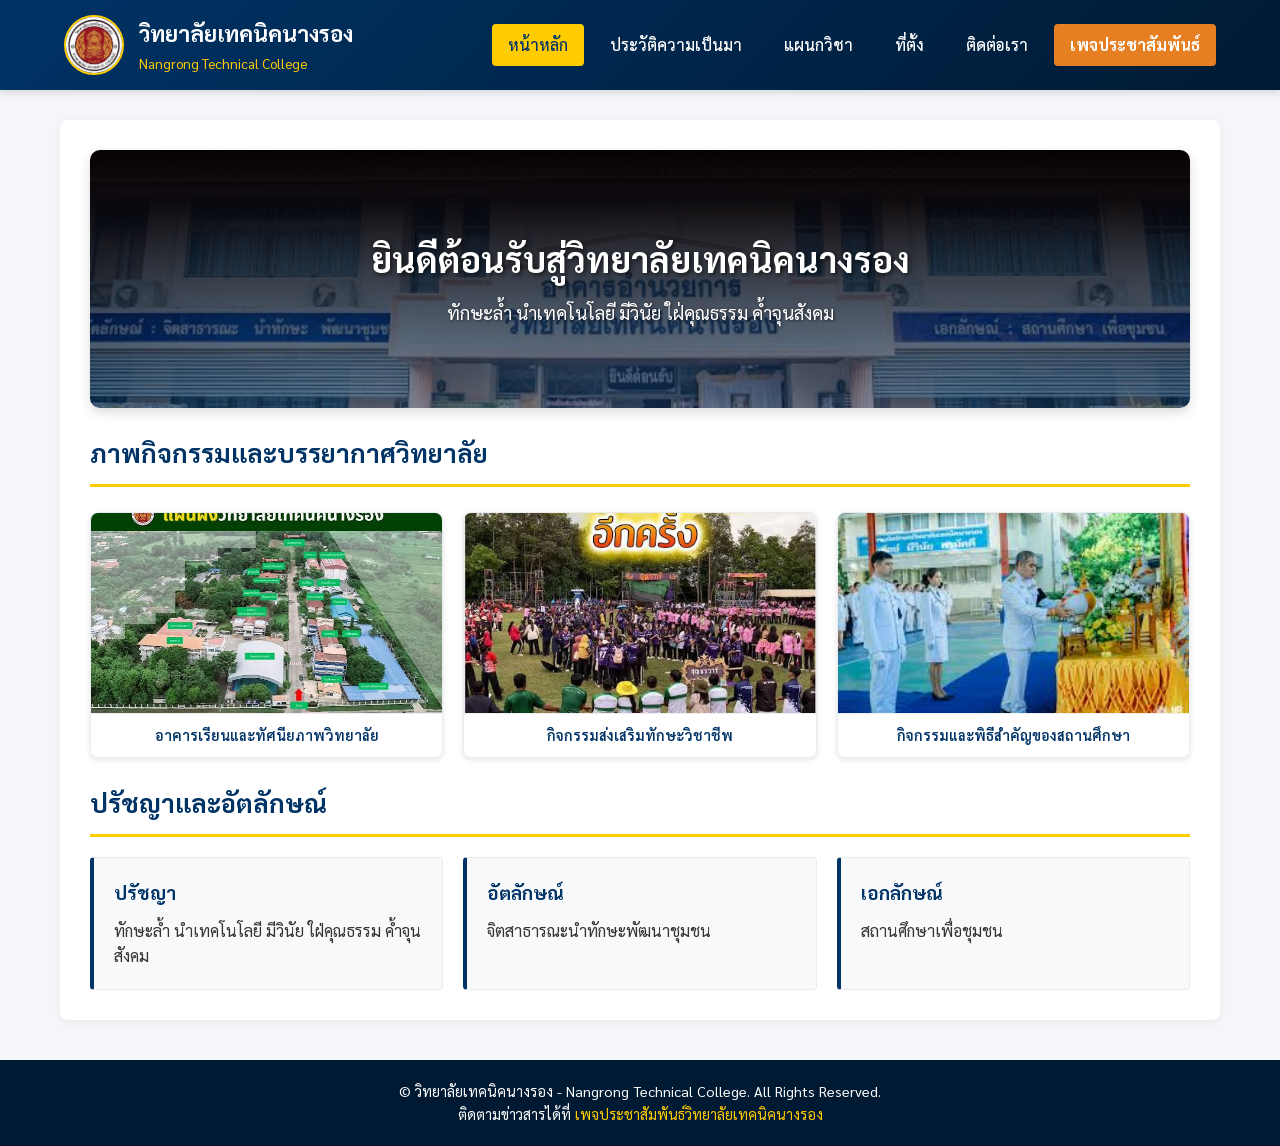
<file: index.html>
<!DOCTYPE html>
<html lang="th">
<head>
  <meta charset="UTF-8">
  <meta name="viewport" content="width=device-width, initial-scale=1.0">
  <title>หน้าหลัก - วิทยาลัยเทคนิคนางรอง</title>
  <link rel="stylesheet" href="style.css">
  <link href="https://fonts.googleapis.com/css2?family=Sarabun:wght@300;400;600;700&display=swap" rel="stylesheet">
</head>
<body>

  <header>
    <div class="logo-container">
      <img src="photo/1.png" alt="โลโก้วิทยาลัยเทคนิคนางรอง" class="logo-img-file">
      <div class="logo-text">
        <h1>วิทยาลัยเทคนิคนางรอง</h1>
        <p>Nangrong Technical College</p>
      </div>
    </div>
    <nav>
      <ul>
        <li><a href="index.html" class="active"> หน้าหลัก</a></li>
        <li><a href="history.html"> ประวัติความเป็นมา</a></li>
        <li><a href="departments.html"> แผนกวิชา</a></li>
        <li><a href="location.html"> ที่ตั้ง</a></li>
        <li><a href="contact.html"> ติดต่อเรา</a></li>
        <li><a href="https://www.facebook.com/nricec" target="_blank" class="btn-pr"> เพจประชาสัมพันธ์</a></li>
      </ul>
    </nav>
  </header>

  <div class="container">
    <section class="page-section">
      <div class="hero">
        <h2>ยินดีต้อนรับสู่วิทยาลัยเทคนิคนางรอง</h2>
        <p>ทักษะล้ำ นำเทคโนโลยี มีวินัย ใฝ่คุณธรรม ค้ำจุนสังคม</p>
      </div>

      <h2 class="section-title">ภาพกิจกรรมและบรรยากาศวิทยาลัย</h2>
      <div class="image-gallery">
        <div class="gallery-item">
          <img src="photo/3.png" alt="ภาพบรรยากาศอาคารเรียน">
          <div class="gallery-caption">อาคารเรียนและทัศนียภาพวิทยาลัย</div>
        </div>
        <div class="gallery-item">
          <img src="photo/4.png" alt="กิจกรรมนักศึกษา">
          <div class="gallery-caption">กิจกรรมส่งเสริมทักษะวิชาชีพ</div>
        </div>
        <div class="gallery-item">
          <img src="photo/5.png" alt="พิธีสำคัญ">
          <div class="gallery-caption">กิจกรรมและพิธีสำคัญของสถานศึกษา</div>
        </div>
      </div>

      <h2 class="section-title">ปรัชญาและอัตลักษณ์</h2>
      <div class="grid-cards">
        <div class="card">
          <h3>ปรัชญา</h3>
          <p>ทักษะล้ำ นำเทคโนโลยี มีวินัย ใฝ่คุณธรรม ค้ำจุนสังคม</p>
        </div>
        <div class="card">
          <h3>อัตลักษณ์</h3>
          <p>จิตสาธารณะนำทักษะพัฒนาชุมชน</p>
        </div>
        <div class="card">
          <h3>เอกลักษณ์</h3>
          <p>สถานศึกษาเพื่อชุมชน</p>
        </div>
      </div>
    </section>
  </div>

  <footer>
    <p>&copy; วิทยาลัยเทคนิคนางรอง - Nangrong Technical College. All Rights Reserved.</p>
    <p>ติดตามข่าวสารได้ที่ <a href="https://www.facebook.com/nricec" target="_blank">เพจประชาสัมพันธ์วิทยาลัยเทคนิคนางรอง</a></p>
  </footer>

</body>
</html>
</file>
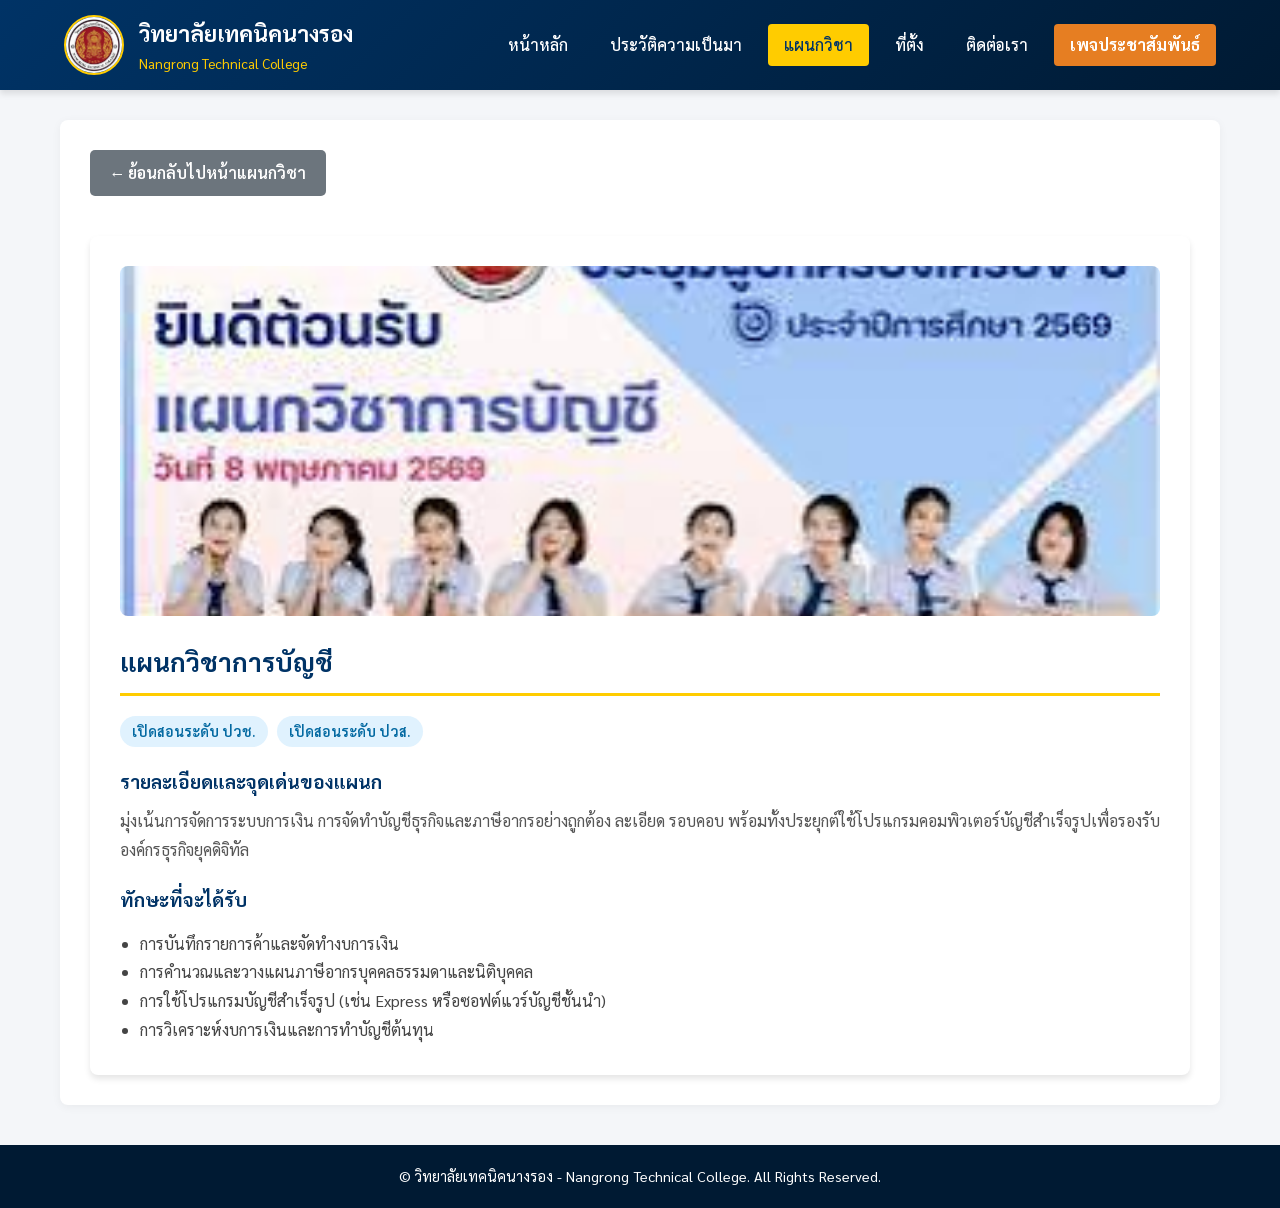
<file: accounting.html>
<!DOCTYPE html>
<html lang="th">
<head>
  <meta charset="UTF-8">
  <meta name="viewport" content="width=device-width, initial-scale=1.0">
  <title>แผนกวิชาการบัญชี - วิทยาลัยเทคนิคนางรอง</title>
  <link rel="stylesheet" href="style.css">
  <link href="https://fonts.googleapis.com/css2?family=Sarabun:wght@300;400;600;700&display=swap" rel="stylesheet">
  <style>
    .btn-back { display: inline-block; background-color: #6c757d; color: white; padding: 10px 20px; border-radius: 5px; text-decoration: none; font-weight: 600; margin-bottom: 20px; transition: background-color 0.3s; }
    .btn-back:hover { background-color: #5a6268; }
    .department-content { background: #fff; padding: 30px; border-radius: 8px; box-shadow: 0 4px 6px rgba(0,0,0,0.1); margin-top: 20px; }
    .dept-banner { width: 100%; max-height: 350px; object-fit: cover; border-radius: 8px; margin-bottom: 20px; }
    .info-list { margin-top: 15px; padding-left: 20px; line-height: 1.8; color: #444; }
    .course-badge { display: inline-block; background: #e0f2fe; color: #0369a1; padding: 4px 12px; border-radius: 20px; font-size: 0.9em; font-weight: 600; margin-right: 5px; }
  </style>
</head>
<body>
  <header>
    <div class="logo-container">
      <img src="photo/1.png" alt="โลโก้วิทยาลัยเทคนิคนางรอง" class="logo-img-file">
      <div class="logo-text"><h1>วิทยาลัยเทคนิคนางรอง</h1><p>Nangrong Technical College</p></div>
    </div>
    <nav>
      <ul>
        <li><a href="index.html"> หน้าหลัก</a></li>
        <li><a href="history.html"> ประวัติความเป็นมา</a></li>
        <li><a href="departments.html" class="active"> แผนกวิชา</a></li>
        <li><a href="location.html"> ที่ตั้ง</a></li>
        <li><a href="contact.html"> ติดต่อเรา</a></li>
        <li><a href="https://www.facebook.com/nricec" target="_blank" class="btn-pr"> เพจประชาสัมพันธ์</a></li>
      </ul>
    </nav>
  </header>
  <div class="container">
    <section class="page-section">
      <a href="departments.html" class="btn-back">&larr; ย้อนกลับไปหน้าแผนกวิชา</a>
      <div class="department-content">
        <img src="photo/007.jpg" alt="บรรยากาศการเรียนแผนกวิชาการบัญชี" class="dept-banner" onerror="this.src='photo/10.png'">
        <h2 class="section-title" style="color: #003366;">แผนกวิชาการบัญชี</h2>
        
        <div style="margin: 15px 0;">
          <span class="course-badge">เปิดสอนระดับ ปวช.</span>
          <span class="course-badge">เปิดสอนระดับ ปวส.</span>
        </div>

        <h3 style="color: #003366; margin-top: 20px;">รายละเอียดและจุดเด่นของแผนก</h3>
        <p style="margin-top: 10px; line-height: 1.8; color: #555;">
          มุ่งเน้นการจัดการระบบการเงิน การจัดทำบัญชีธุรกิจและภาษีอากรอย่างถูกต้อง ละเอียด รอบคอบ พร้อมทั้งประยุกต์ใช้โปรแกรมคอมพิวเตอร์บัญชีสำเร็จรูปเพื่อรองรับองค์กรธุรกิจยุคดิจิทัล
        </p>

        <h3 style="color: #003366; margin-top: 20px;">ทักษะที่จะได้รับ</h3>
        <ul class="info-list">
          <li>การบันทึกรายการค้าและจัดทำงบการเงิน</li>
          <li>การคำนวณและวางแผนภาษีอากรบุคคลธรรมดาและนิติบุคคล</li>
          <li>การใช้โปรแกรมบัญชีสำเร็จรูป (เช่น Express หรือซอฟต์แวร์บัญชีชั้นนำ)</li>
          <li>การวิเคราะห์งบการเงินและการทำบัญชีต้นทุน</li>
        </ul>
      </div>
    </section>
  </div>
  <footer>
    <p>&copy; วิทยาลัยเทคนิคนางรอง - Nangrong Technical College. All Rights Reserved.</p>
  </footer>
</body>
</html>
</file>
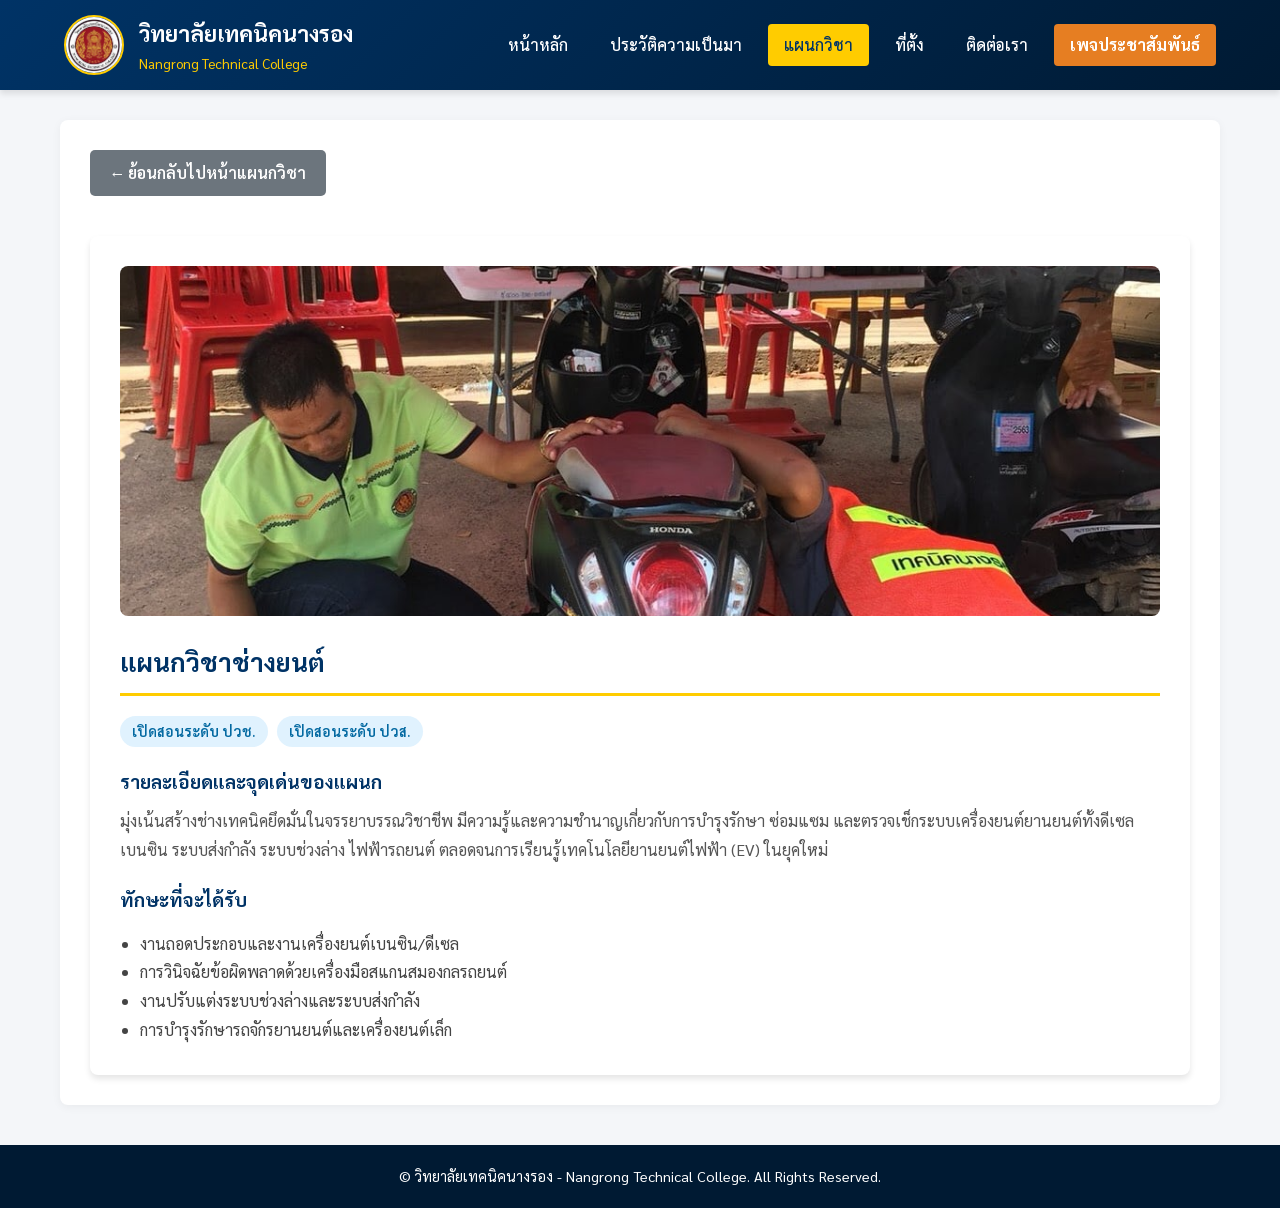
<file: auto.html>
<!DOCTYPE html>
<html lang="th">
<head>
  <meta charset="UTF-8">
  <meta name="viewport" content="width=device-width, initial-scale=1.0">
  <title>แผนกวิชาช่างยนต์ - วิทยาลัยเทคนิคนางรอง</title>
  <link rel="stylesheet" href="style.css">
  <link href="https://fonts.googleapis.com/css2?family=Sarabun:wght@300;400;600;700&display=swap" rel="stylesheet">
  <style>
    .btn-back { display: inline-block; background-color: #6c757d; color: white; padding: 10px 20px; border-radius: 5px; text-decoration: none; font-weight: 600; margin-bottom: 20px; transition: background-color 0.3s; }
    .btn-back:hover { background-color: #5a6268; }
    .department-content { background: #fff; padding: 30px; border-radius: 8px; box-shadow: 0 4px 6px rgba(0,0,0,0.1); margin-top: 20px; }
    .dept-banner { width: 100%; max-height: 350px; object-fit: cover; border-radius: 8px; margin-bottom: 20px; }
    .info-list { margin-top: 15px; padding-left: 20px; line-height: 1.8; color: #444; }
    .course-badge { display: inline-block; background: #e0f2fe; color: #0369a1; padding: 4px 12px; border-radius: 20px; font-size: 0.9em; font-weight: 600; margin-right: 5px; }
  </style>
</head>
<body>
  <header>
    <div class="logo-container">
      <img src="photo/1.png" alt="โลโก้วิทยาลัยเทคนิคนางรอง" class="logo-img-file">
      <div class="logo-text"><h1>วิทยาลัยเทคนิคนางรอง</h1><p>Nangrong Technical College</p></div>
    </div>
    <nav>
      <ul>
        <li><a href="index.html"> หน้าหลัก</a></li>
        <li><a href="history.html"> ประวัติความเป็นมา</a></li>
        <li><a href="departments.html" class="active"> แผนกวิชา</a></li>
        <li><a href="location.html"> ที่ตั้ง</a></li>
        <li><a href="contact.html"> ติดต่อเรา</a></li>
        <li><a href="https://www.facebook.com/nricec" target="_blank" class="btn-pr"> เพจประชาสัมพันธ์</a></li>
      </ul>
    </nav>
  </header>
  <div class="container">
    <section class="page-section">
      <a href="departments.html" class="btn-back">&larr; ย้อนกลับไปหน้าแผนกวิชา</a>
      <div class="department-content">
        <img src="photo/001.jpg" alt="บรรยากาศปฏิบัติการแผนกวิชาช่างยนต์" class="dept-banner" onerror="this.src='photo/9.png'">
        <h2 class="section-title" style="color: #003366;">แผนกวิชาช่างยนต์</h2>
        
        <div style="margin: 15px 0;">
          <span class="course-badge">เปิดสอนระดับ ปวช.</span>
          <span class="course-badge">เปิดสอนระดับ ปวส.</span>
        </div>

        <h3 style="color: #003366; margin-top: 20px;">รายละเอียดและจุดเด่นของแผนก</h3>
        <p style="margin-top: 10px; line-height: 1.8; color: #555;">
          มุ่งเน้นสร้างช่างเทคนิคยึดมั่นในจรรยาบรรณวิชาชีพ มีความรู้และความชำนาญเกี่ยวกับการบำรุงรักษา ซ่อมแซม และตรวจเช็กระบบเครื่องยนต์ยานยนต์ทั้งดีเซล เบนซิน ระบบส่งกำลัง ระบบช่วงล่าง ไฟฟ้ารถยนต์ ตลอดจนการเรียนรู้เทคโนโลยียานยนต์ไฟฟ้า (EV) ในยุคใหม่
        </p>

        <h3 style="color: #003366; margin-top: 20px;">ทักษะที่จะได้รับ</h3>
        <ul class="info-list">
          <li>งานถอดประกอบและงานเครื่องยนต์เบนซิน/ดีเซล</li>
          <li>การวินิจฉัยข้อผิดพลาดด้วยเครื่องมือสแกนสมองกลรถยนต์</li>
          <li>งานปรับแต่งระบบช่วงล่างและระบบส่งกำลัง</li>
          <li>การบำรุงรักษารถจักรยานยนต์และเครื่องยนต์เล็ก</li>
        </ul>
      </div>
    </section>
  </div>
  <footer>
    <p>&copy; วิทยาลัยเทคนิคนางรอง - Nangrong Technical College. All Rights Reserved.</p>
  </footer>
</body>
</html>
</file>
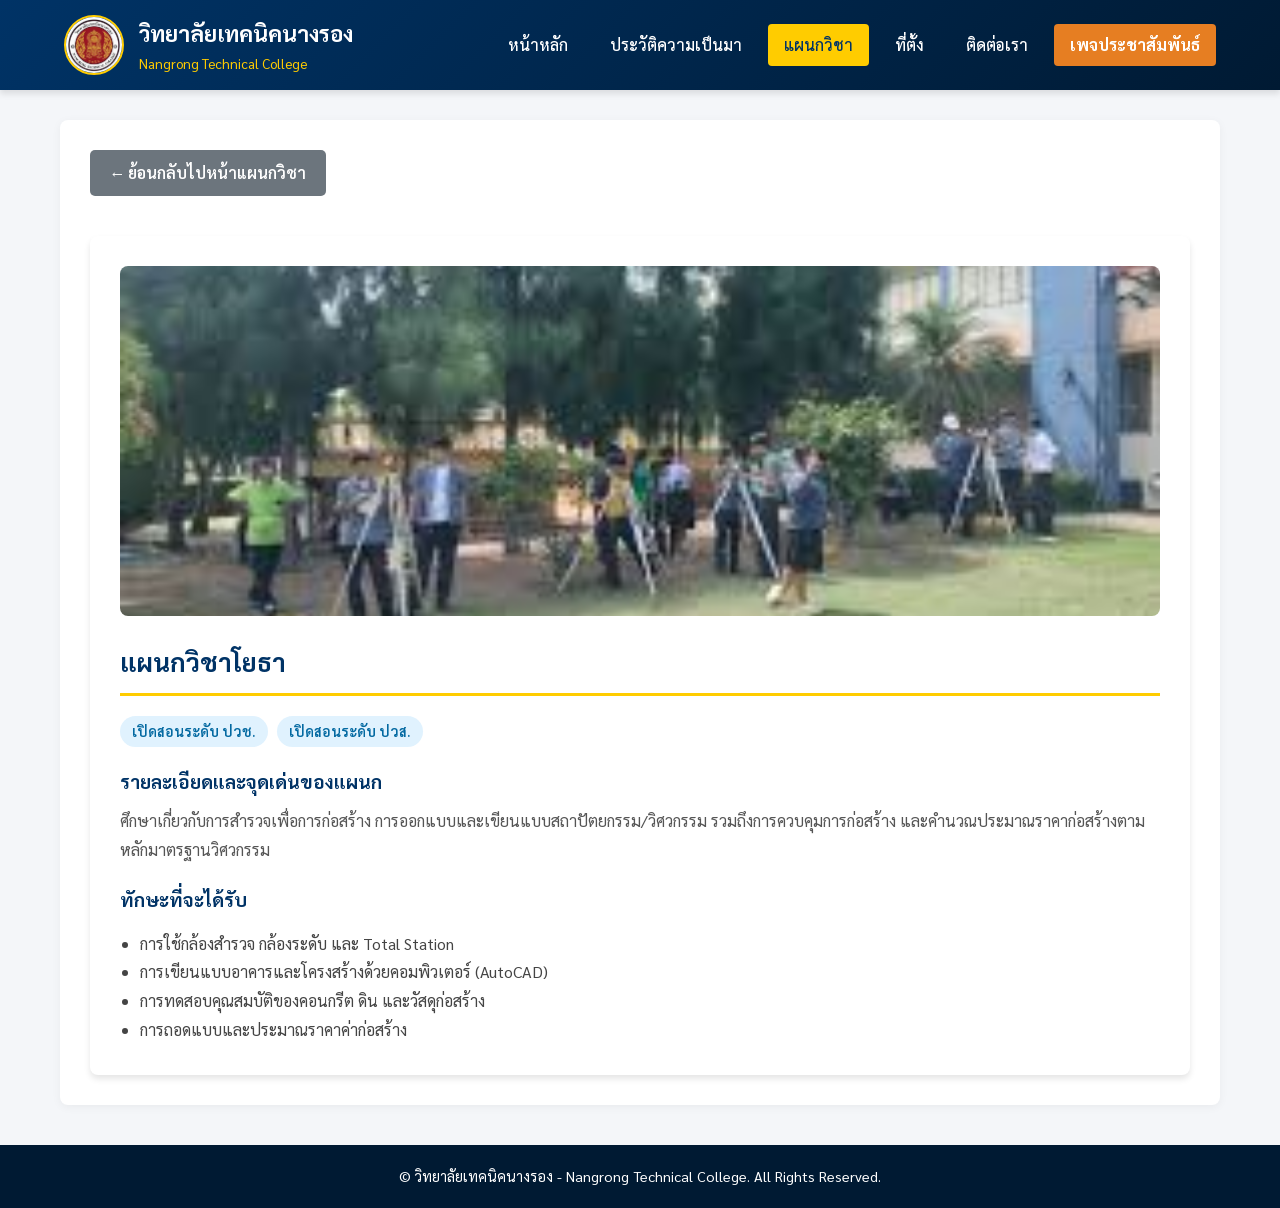
<file: civil.html>
<!DOCTYPE html>
<html lang="th">
<head>
  <meta charset="UTF-8">
  <meta name="viewport" content="width=device-width, initial-scale=1.0">
  <title>แผนกวิชาโยธา - วิทยาลัยเทคนิคนางรอง</title>
  <link rel="stylesheet" href="style.css">
  <link href="https://fonts.googleapis.com/css2?family=Sarabun:wght@300;400;600;700&display=swap" rel="stylesheet">
  <style>
    .btn-back { display: inline-block; background-color: #6c757d; color: white; padding: 10px 20px; border-radius: 5px; text-decoration: none; font-weight: 600; margin-bottom: 20px; transition: background-color 0.3s; }
    .btn-back:hover { background-color: #5a6268; }
    .department-content { background: #fff; padding: 30px; border-radius: 8px; box-shadow: 0 4px 6px rgba(0,0,0,0.1); margin-top: 20px; }
    .dept-banner { width: 100%; max-height: 350px; object-fit: cover; border-radius: 8px; margin-bottom: 20px; }
    .info-list { margin-top: 15px; padding-left: 20px; line-height: 1.8; color: #444; }
    .course-badge { display: inline-block; background: #e0f2fe; color: #0369a1; padding: 4px 12px; border-radius: 20px; font-size: 0.9em; font-weight: 600; margin-right: 5px; }
  </style>
</head>
<body>
  <header>
    <div class="logo-container">
      <img src="photo/1.png" alt="โลโก้วิทยาลัยเทคนิคนางรอง" class="logo-img-file">
      <div class="logo-text"><h1>วิทยาลัยเทคนิคนางรอง</h1><p>Nangrong Technical College</p></div>
    </div>
    <nav>
      <ul>
        <li><a href="index.html"> หน้าหลัก</a></li>
        <li><a href="history.html"> ประวัติความเป็นมา</a></li>
        <li><a href="departments.html" class="active"> แผนกวิชา</a></li>
        <li><a href="location.html"> ที่ตั้ง</a></li>
        <li><a href="contact.html"> ติดต่อเรา</a></li>
        <li><a href="https://www.facebook.com/nricec" target="_blank" class="btn-pr"> เพจประชาสัมพันธ์</a></li>
      </ul>
    </nav>
  </header>
  <div class="container">
    <section class="page-section">
      <a href="departments.html" class="btn-back">&larr; ย้อนกลับไปหน้าแผนกวิชา</a>
      <div class="department-content">
        <img src="photo/006.jpg" alt="บรรยากาศภาคสนามแผนกโยธา" class="dept-banner" onerror="this.src='photo/9.png'">
        <h2 class="section-title" style="color: #003366;">แผนกวิชาโยธา</h2>
        
        <div style="margin: 15px 0;">
          <span class="course-badge">เปิดสอนระดับ ปวช.</span>
          <span class="course-badge">เปิดสอนระดับ ปวส.</span>
        </div>

        <h3 style="color: #003366; margin-top: 20px;">รายละเอียดและจุดเด่นของแผนก</h3>
        <p style="margin-top: 10px; line-height: 1.8; color: #555;">
          ศึกษาเกี่ยวกับการสำรวจเพื่อการก่อสร้าง การออกแบบและเขียนแบบสถาปัตยกรรม/วิศวกรรม รวมถึงการควบคุมการก่อสร้าง และคำนวณประมาณราคาก่อสร้างตามหลักมาตรฐานวิศวกรรม
        </p>

        <h3 style="color: #003366; margin-top: 20px;">ทักษะที่จะได้รับ</h3>
        <ul class="info-list">
          <li>การใช้กล้องสำรวจ กล้องระดับ และ Total Station</li>
          <li>การเขียนแบบอาคารและโครงสร้างด้วยคอมพิวเตอร์ (AutoCAD)</li>
          <li>การทดสอบคุณสมบัติของคอนกรีต ดิน และวัสดุก่อสร้าง</li>
          <li>การถอดแบบและประมาณราคาค่าก่อสร้าง</li>
        </ul>
      </div>
    </section>
  </div>
  <footer>
    <p>&copy; วิทยาลัยเทคนิคนางรอง - Nangrong Technical College. All Rights Reserved.</p>
  </footer>
</body>
</html>
</file>
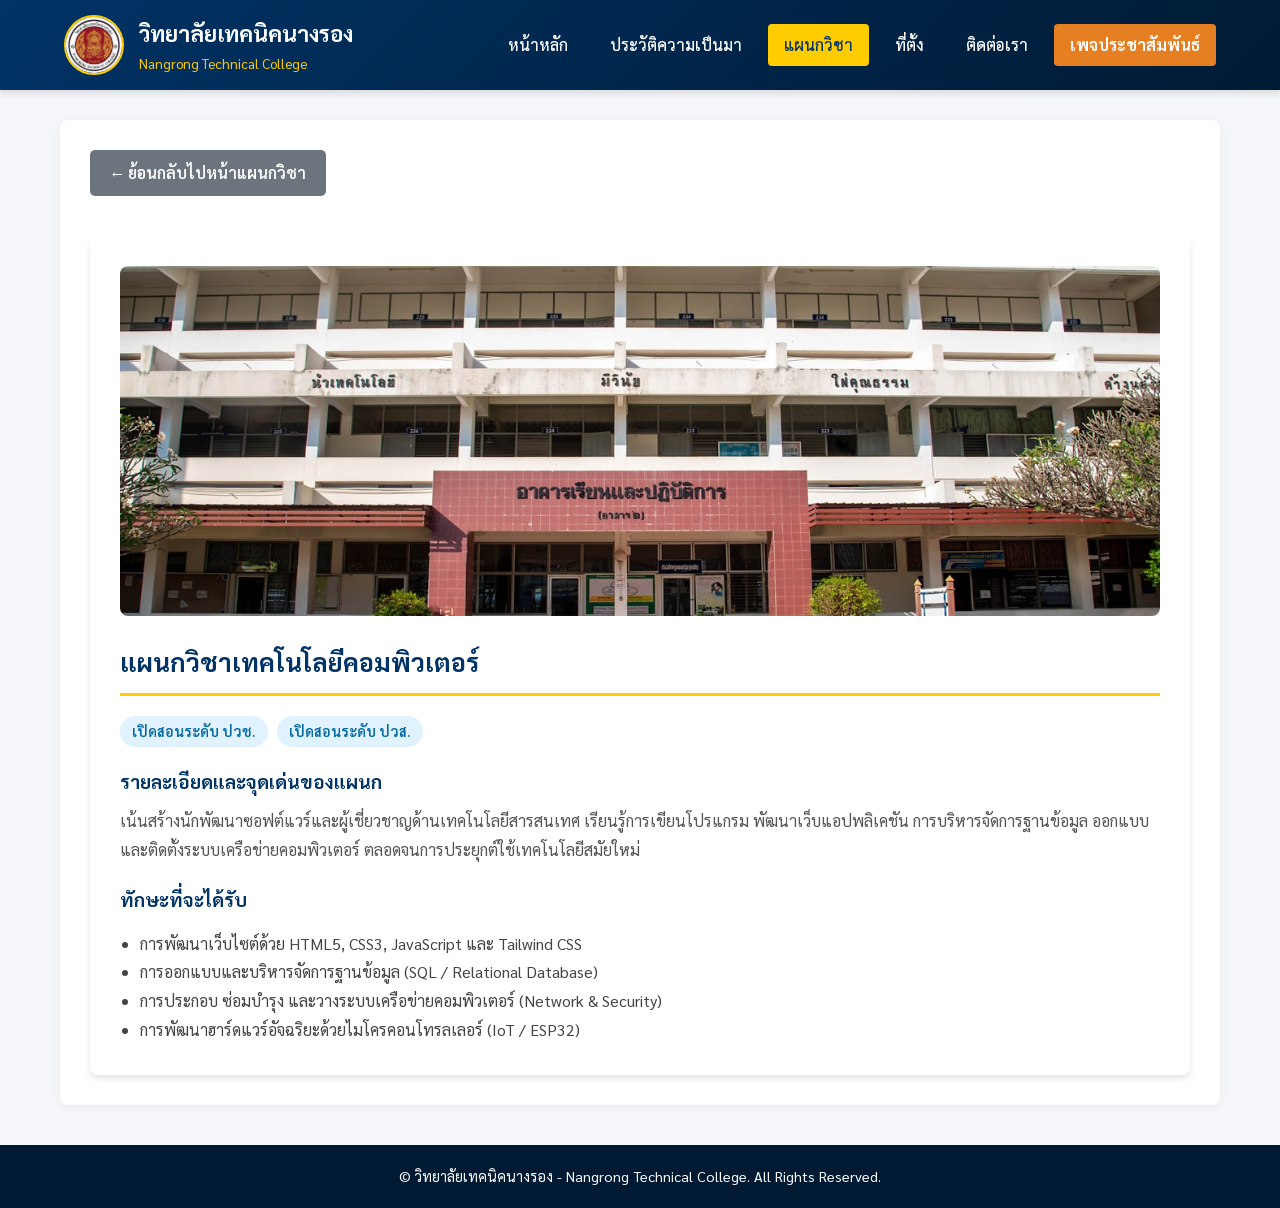
<file: computer.html>
<!DOCTYPE html>
<html lang="th">
<head>
  <meta charset="UTF-8">
  <meta name="viewport" content="width=device-width, initial-scale=1.0">
  <title>แผนกวิชาเทคโนโลยีคอมพิวเตอร์ - วิทยาลัยเทคนิคนางรอง</title>
  <link rel="stylesheet" href="style.css">
  <link href="https://fonts.googleapis.com/css2?family=Sarabun:wght@300;400;600;700&display=swap" rel="stylesheet">
  <style>
    .btn-back { display: inline-block; background-color: #6c757d; color: white; padding: 10px 20px; border-radius: 5px; text-decoration: none; font-weight: 600; margin-bottom: 20px; transition: background-color 0.3s; }
    .btn-back:hover { background-color: #5a6268; }
    .department-content { background: #fff; padding: 30px; border-radius: 8px; box-shadow: 0 4px 6px rgba(0,0,0,0.1); margin-top: 20px; }
    .dept-banner { width: 100%; max-height: 350px; object-fit: cover; border-radius: 8px; margin-bottom: 20px; }
    .info-list { margin-top: 15px; padding-left: 20px; line-height: 1.8; color: #444; }
    .course-badge { display: inline-block; background: #e0f2fe; color: #0369a1; padding: 4px 12px; border-radius: 20px; font-size: 0.9em; font-weight: 600; margin-right: 5px; }
  </style>
</head>
<body>
  <header>
    <div class="logo-container">
      <img src="photo/1.png" alt="โลโก้วิทยาลัยเทคนิคนางรอง" class="logo-img-file">
      <div class="logo-text"><h1>วิทยาลัยเทคนิคนางรอง</h1><p>Nangrong Technical College</p></div>
    </div>
    <nav>
      <ul>
        <li><a href="index.html"> หน้าหลัก</a></li>
        <li><a href="history.html"> ประวัติความเป็นมา</a></li>
        <li><a href="departments.html" class="active"> แผนกวิชา</a></li>
        <li><a href="location.html"> ที่ตั้ง</a></li>
        <li><a href="contact.html"> ติดต่อเรา</a></li>
        <li><a href="https://www.facebook.com/nricec" target="_blank" class="btn-pr"> เพจประชาสัมพันธ์</a></li>
      </ul>
    </nav>
  </header>
  <div class="container">
    <section class="page-section">
      <a href="departments.html" class="btn-back">&larr; ย้อนกลับไปหน้าแผนกวิชา</a>
      <div class="department-content">
        <img src="photo/10.png" alt="ห้องปฏิบัติการคอมพิวเตอร์และธุรกิจดิจิทัล" class="dept-banner">
        <h2 class="section-title" style="color: #003366;">แผนกวิชาเทคโนโลยีคอมพิวเตอร์</h2>
        
        <div style="margin: 15px 0;">
          <span class="course-badge">เปิดสอนระดับ ปวช.</span>
          <span class="course-badge">เปิดสอนระดับ ปวส.</span>
        </div>

        <h3 style="color: #003366; margin-top: 20px;">รายละเอียดและจุดเด่นของแผนก</h3>
        <p style="margin-top: 10px; line-height: 1.8; color: #555;">
          เน้นสร้างนักพัฒนาซอฟต์แวร์และผู้เชี่ยวชาญด้านเทคโนโลยีสารสนเทศ เรียนรู้การเขียนโปรแกรม พัฒนาเว็บแอปพลิเคชัน การบริหารจัดการฐานข้อมูล ออกแบบและติดตั้งระบบเครือข่ายคอมพิวเตอร์ ตลอดจนการประยุกต์ใช้เทคโนโลยีสมัยใหม่
        </p>

        <h3 style="color: #003366; margin-top: 20px;">ทักษะที่จะได้รับ</h3>
        <ul class="info-list">
          <li>การพัฒนาเว็บไซต์ด้วย HTML5, CSS3, JavaScript และ Tailwind CSS</li>
          <li>การออกแบบและบริหารจัดการฐานข้อมูล (SQL / Relational Database)</li>
          <li>การประกอบ ซ่อมบำรุง และวางระบบเครือข่ายคอมพิวเตอร์ (Network & Security)</li>
          <li>การพัฒนาฮาร์ดแวร์อัจฉริยะด้วยไมโครคอนโทรลเลอร์ (IoT / ESP32)</li>
        </ul>
      </div>
    </section>
  </div>
  <footer>
    <p>&copy; วิทยาลัยเทคนิคนางรอง - Nangrong Technical College. All Rights Reserved.</p>
  </footer>
</body>
</html>
</file>
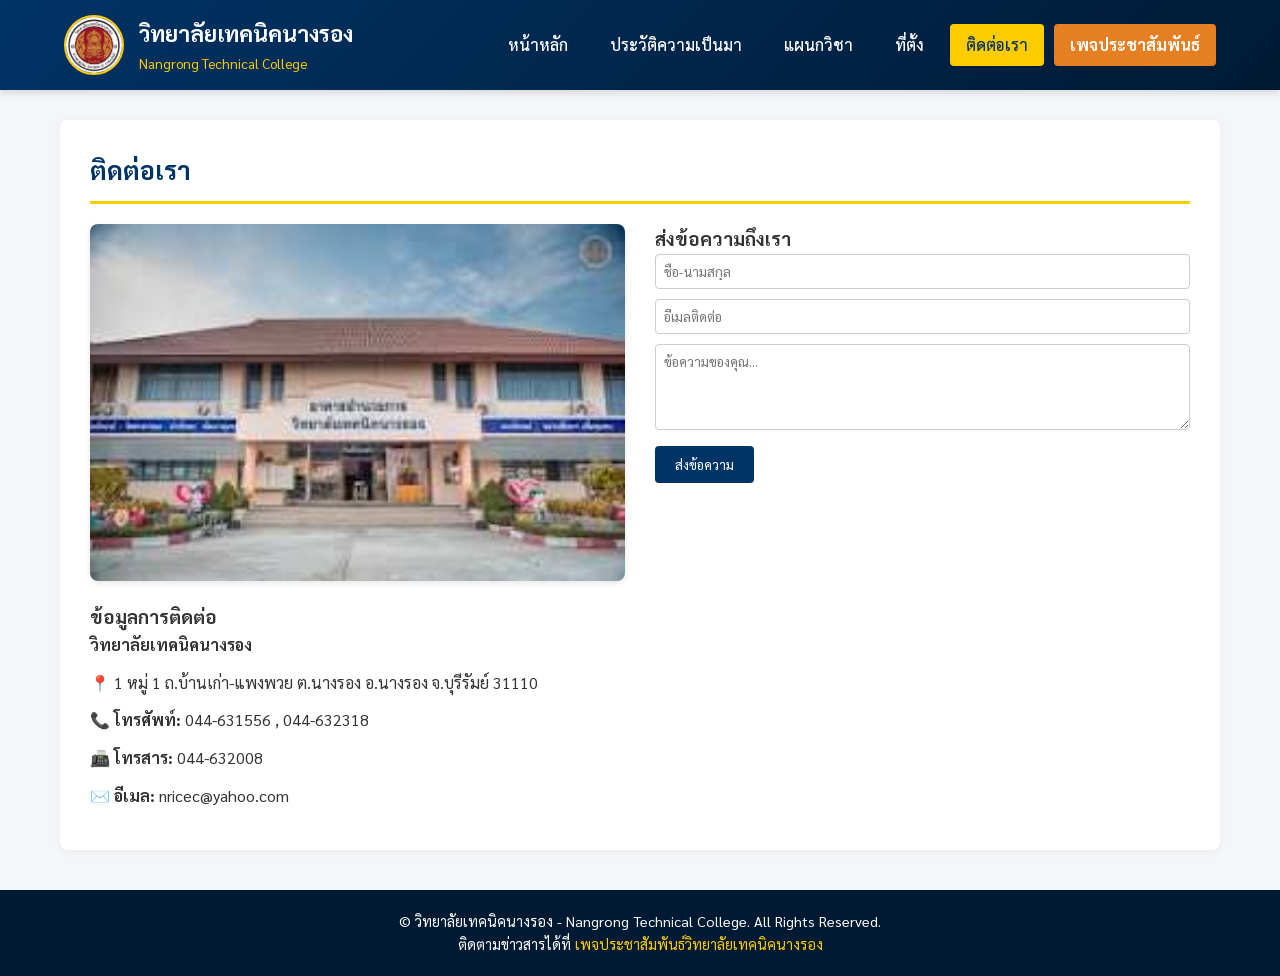
<file: contact.html>
<!DOCTYPE html>
<html lang="th">
<head>
  <meta charset="UTF-8">
  <meta name="viewport" content="width=device-width, initial-scale=1.0">
  <title>ติดต่อเรา - วิทยาลัยเทคนิคนางรอง</title>
  <link rel="stylesheet" href="style.css">
  <link href="https://fonts.googleapis.com/css2?family=Sarabun:wght@300;400;600;700&display=swap" rel="stylesheet">
</head>
<body>

  <header>
    <div class="logo-container">
      <img src="photo/1.png" alt="โลโก้วิทยาลัยเทคนิคนางรอง" class="logo-img-file">
      <div class="logo-text">
        <h1>วิทยาลัยเทคนิคนางรอง</h1>
        <p>Nangrong Technical College</p>
      </div>
    </div>
    <nav>
      <ul>
        <li><a href="index.html"> หน้าหลัก</a></li>
        <li><a href="history.html"> ประวัติความเป็นมา</a></li>
        <li><a href="departments.html"> แผนกวิชา</a></li>
        <li><a href="location.html"> ที่ตั้ง</a></li>
        <li><a href="contact.html" class="active"> ติดต่อเรา</a></li>
        <li><a href="https://www.facebook.com/nricec" target="_blank" class="btn-pr"> เพจประชาสัมพันธ์</a></li>
      </ul>
    </nav>
  </header>

  <div class="container">
    <section class="page-section">
      <h2 class="section-title">ติดต่อเรา</h2>

      <div class="contact-container">
        <div class="contact-info">
          <img src="photo/6.png" alt="อาคารอำนวยการ" style="width: 100%; border-radius: 8px; margin-bottom: 15px; box-shadow: 0 2px 6px rgba(0,0,0,0.1);">
          
          <h3>ข้อมูลการติดต่อ</h3>
          <p><strong>วิทยาลัยเทคนิคนางรอง</strong></p>
          <p>📍 1 หมู่ 1 ถ.บ้านเก่า-แพงพวย ต.นางรอง อ.นางรอง จ.บุรีรัมย์ 31110</p>
          <p>📞 <strong>โทรศัพท์:</strong> 044-631556 , 044-632318</p>
          <p>📠 <strong>โทรสาร:</strong> 044-632008</p>
          <p>✉️ <strong>อีเมล:</strong> nricec@yahoo.com</p>
        </div>

        <div>
          <h3>ส่งข้อความถึงเรา</h3>
          <form onsubmit="event.preventDefault(); alert('ส่งข้อความเรียบร้อยแล้ว');">
            <div style="margin-bottom: 10px;">
              <input type="text" placeholder="ชื่อ-นามสกุล" required style="width: 100%; padding: 8px; border: 1px solid #ccc; border-radius: 4px;">
            </div>
            <div style="margin-bottom: 10px;">
              <input type="email" placeholder="อีเมลติดต่อ" required style="width: 100%; padding: 8px; border: 1px solid #ccc; border-radius: 4px;">
            </div>
            <div style="margin-bottom: 10px;">
              <textarea placeholder="ข้อความของคุณ..." rows="4" style="width: 100%; padding: 8px; border: 1px solid #ccc; border-radius: 4px;"></textarea>
            </div>
            <button type="submit" style="background-color: #003366; color: white; padding: 10px 20px; border: none; border-radius: 4px; cursor: pointer;">ส่งข้อความ</button>
          </form>
        </div>
      </div>
    </section>
  </div>

  <footer>
    <p>&copy; วิทยาลัยเทคนิคนางรอง - Nangrong Technical College. All Rights Reserved.</p>
    <p>ติดตามข่าวสารได้ที่ <a href="https://www.facebook.com/nricec" target="_blank">เพจประชาสัมพันธ์วิทยาลัยเทคนิคนางรอง</a></p>
  </footer>

</body>
</html>
</file>
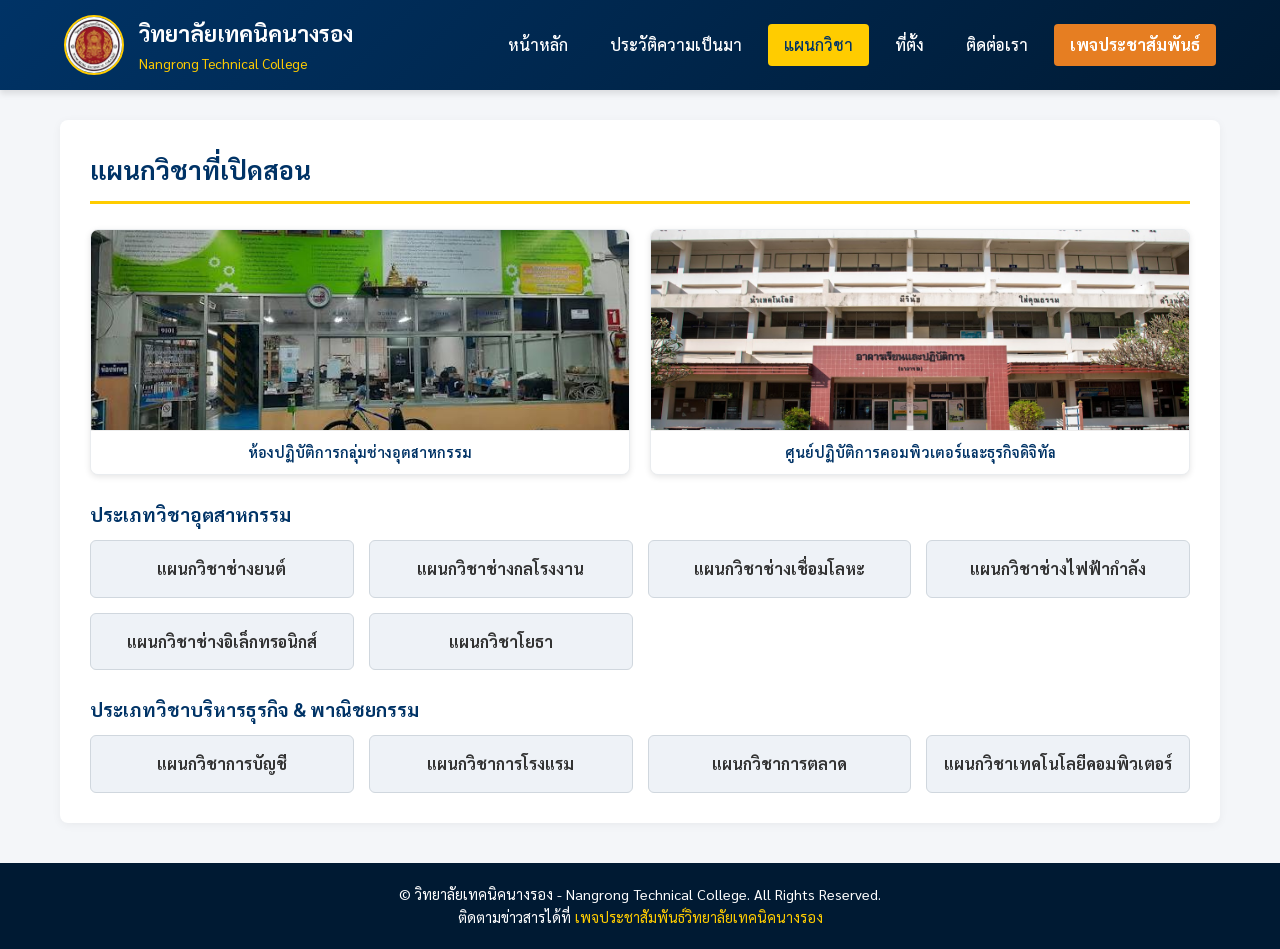
<file: departments.html>
<!DOCTYPE html>
<html lang="th">
<head>
  <meta charset="UTF-8">
  <meta name="viewport" content="width=device-width, initial-scale=1.0">
  <title>แผนกวิชา - วิทยาลัยเทคนิคนางรอง</title>
  <link rel="stylesheet" href="style.css">
  <link href="https://fonts.googleapis.com/css2?family=Sarabun:wght@300;400;600;700&display=swap" rel="stylesheet">
  <style>
    /* เพิ่มเติมเพื่อให้ลิงก์แสดงผลสวยงามและตัวหนังสือไม่เปลี่ยนสีขีดเส้นใต้ */
    .dept-item {
      text-decoration: none;
      display: block;
      color: inherit;
    }
  </style>
</head>
<body>

  <header>
    <div class="logo-container">
      <img src="photo/1.png" alt="โลโก้วิทยาลัยเทคนิคนางรอง" class="logo-img-file">
      <div class="logo-text">
        <h1>วิทยาลัยเทคนิคนางรอง</h1>
        <p>Nangrong Technical College</p>
      </div>
    </div>
    <nav>
      <ul>
        <li><a href="index.html"> หน้าหลัก</a></li>
        <li><a href="history.html"> ประวัติความเป็นมา</a></li>
        <li><a href="departments.html" class="active"> แผนกวิชา</a></li>
        <li><a href="location.html"> ที่ตั้ง</a></li>
        <li><a href="contact.html"> ติดต่อเรา</a></li>
        <li><a href="https://www.facebook.com/nricec" target="_blank" class="btn-pr"> เพจประชาสัมพันธ์</a></li>
      </ul>
    </nav>
  </header>

  <div class="container">
    <section class="page-section">
      <h2 class="section-title">แผนกวิชาที่เปิดสอน</h2>
      
      <div class="image-gallery">
        <div class="gallery-item">
          <img src="photo/9.png" alt="ปฏิบัติการช่างอุตสาหกรรม">
          <div class="gallery-caption">ห้องปฏิบัติการกลุ่มช่างอุตสาหกรรม</div>
        </div>
        <div class="gallery-item">
          <img src="photo/10.png" alt="ปฏิบัติการพาณิชยกรรม">
          <div class="gallery-caption">ศูนย์ปฏิบัติการคอมพิวเตอร์และธุรกิจดิจิทัล</div>
        </div>
      </div>

      <h3 style="color: #003366; margin: 20px 0 10px 0;">ประเภทวิชาอุตสาหกรรม</h3>
      <div class="dept-grid">
        <a href="auto.html" class="dept-item">แผนกวิชาช่างยนต์</a>
        <a href="machining.html" class="dept-item">แผนกวิชาช่างกลโรงงาน</a>
        <a href="welding.html" class="dept-item">แผนกวิชาช่างเชื่อมโลหะ</a>
        <a href="electrical.html" class="dept-item">แผนกวิชาช่างไฟฟ้ากำลัง</a>
        <a href="electronics.html" class="dept-item">แผนกวิชาช่างอิเล็กทรอนิกส์</a>
        <a href="civil.html" class="dept-item">แผนกวิชาโยธา</a>
      </div>

      <h3 style="color: #003366; margin: 25px 0 10px 0;">ประเภทวิชาบริหารธุรกิจ & พาณิชยกรรม</h3>
      <div class="dept-grid">
        <a href="accounting.html" class="dept-item">แผนกวิชาการบัญชี</a>
        <a href="hotel.html" class="dept-item">แผนกวิชาการโรงแรม</a>
        <a href="marketing.html" class="dept-item">แผนกวิชาการตลาด</a>
        <a href="computer.html" class="dept-item">แผนกวิชาเทคโนโลยีคอมพิวเตอร์</a>
      </div>
    </section>
  </div>

  <footer>
    <p>&copy; วิทยาลัยเทคนิคนางรอง - Nangrong Technical College. All Rights Reserved.</p>
    <p>ติดตามข่าวสารได้ที่ <a href="https://www.facebook.com/nricec" target="_blank">เพจประชาสัมพันธ์วิทยาลัยเทคนิคนางรอง</a></p>
  </footer>

</body>
</html>
</file>
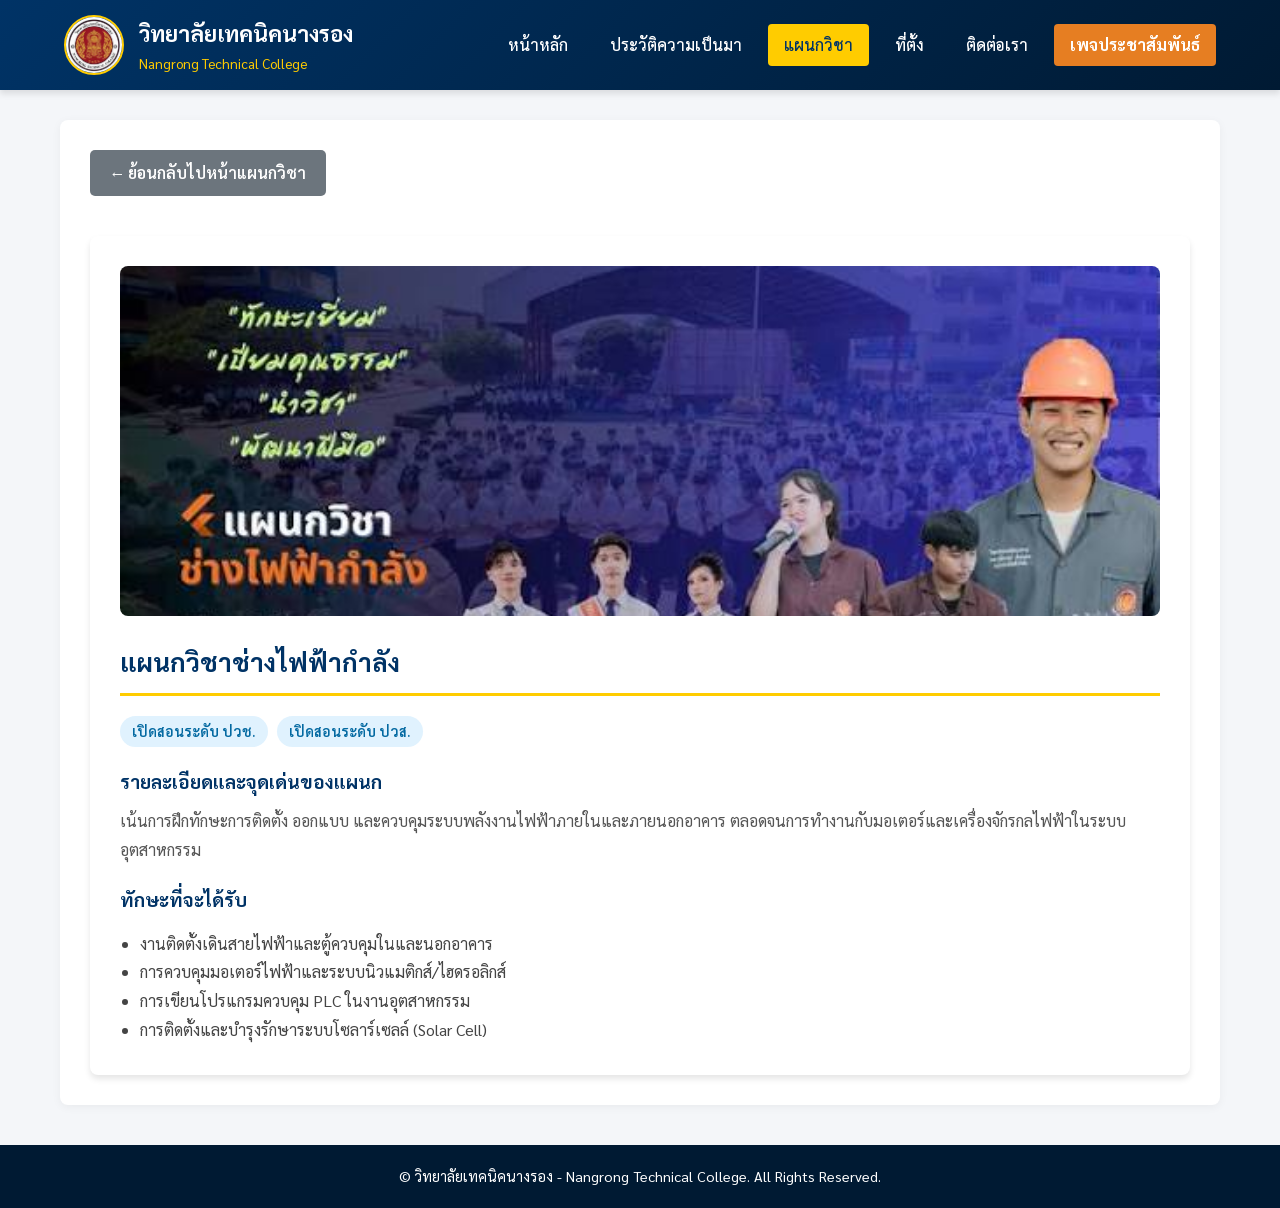
<file: electrical.html>
<!DOCTYPE html>
<html lang="th">
<head>
  <meta charset="UTF-8">
  <meta name="viewport" content="width=device-width, initial-scale=1.0">
  <title>แผนกวิชาช่างไฟฟ้ากำลัง - วิทยาลัยเทคนิคนางรอง</title>
  <link rel="stylesheet" href="style.css">
  <link href="https://fonts.googleapis.com/css2?family=Sarabun:wght@300;400;600;700&display=swap" rel="stylesheet">
  <style>
    .btn-back { display: inline-block; background-color: #6c757d; color: white; padding: 10px 20px; border-radius: 5px; text-decoration: none; font-weight: 600; margin-bottom: 20px; transition: background-color 0.3s; }
    .btn-back:hover { background-color: #5a6268; }
    .department-content { background: #fff; padding: 30px; border-radius: 8px; box-shadow: 0 4px 6px rgba(0,0,0,0.1); margin-top: 20px; }
    .dept-banner { width: 100%; max-height: 350px; object-fit: cover; border-radius: 8px; margin-bottom: 20px; }
    .info-list { margin-top: 15px; padding-left: 20px; line-height: 1.8; color: #444; }
    .course-badge { display: inline-block; background: #e0f2fe; color: #0369a1; padding: 4px 12px; border-radius: 20px; font-size: 0.9em; font-weight: 600; margin-right: 5px; }
  </style>
</head>
<body>
  <header>
    <div class="logo-container">
      <img src="photo/1.png" alt="โลโก้วิทยาลัยเทคนิคนางรอง" class="logo-img-file">
      <div class="logo-text"><h1>วิทยาลัยเทคนิคนางรอง</h1><p>Nangrong Technical College</p></div>
    </div>
    <nav>
      <ul>
        <li><a href="index.html"> หน้าหลัก</a></li>
        <li><a href="history.html"> ประวัติความเป็นมา</a></li>
        <li><a href="departments.html" class="active"> แผนกวิชา</a></li>
        <li><a href="location.html"> ที่ตั้ง</a></li>
        <li><a href="contact.html"> ติดต่อเรา</a></li>
        <li><a href="https://www.facebook.com/nricec" target="_blank" class="btn-pr"> เพจประชาสัมพันธ์</a></li>
      </ul>
    </nav>
  </header>
  <div class="container">
    <section class="page-section">
      <a href="departments.html" class="btn-back">&larr; ย้อนกลับไปหน้าแผนกวิชา</a>
      <div class="department-content">
        <img src="photo/004.jpg" alt="บรรยากาศปฏิบัติการช่างไฟฟ้า" class="dept-banner" onerror="this.src='photo/9.png'">
        <h2 class="section-title" style="color: #003366;">แผนกวิชาช่างไฟฟ้ากำลัง</h2>
        
        <div style="margin: 15px 0;">
          <span class="course-badge">เปิดสอนระดับ ปวช.</span>
          <span class="course-badge">เปิดสอนระดับ ปวส.</span>
        </div>

        <h3 style="color: #003366; margin-top: 20px;">รายละเอียดและจุดเด่นของแผนก</h3>
        <p style="margin-top: 10px; line-height: 1.8; color: #555;">
          เน้นการฝึกทักษะการติดตั้ง ออกแบบ และควบคุมระบบพลังงานไฟฟ้าภายในและภายนอกอาคาร ตลอดจนการทำงานกับมอเตอร์และเครื่องจักรกลไฟฟ้าในระบบอุตสาหกรรม
        </p>

        <h3 style="color: #003366; margin-top: 20px;">ทักษะที่จะได้รับ</h3>
        <ul class="info-list">
          <li>งานติดตั้งเดินสายไฟฟ้าและตู้ควบคุมในและนอกอาคาร</li>
          <li>การควบคุมมอเตอร์ไฟฟ้าและระบบนิวแมติกส์/ไฮดรอลิกส์</li>
          <li>การเขียนโปรแกรมควบคุม PLC ในงานอุตสาหกรรม</li>
          <li>การติดตั้งและบำรุงรักษาระบบโซลาร์เซลล์ (Solar Cell)</li>
        </ul>
      </div>
    </section>
  </div>
  <footer>
    <p>&copy; วิทยาลัยเทคนิคนางรอง - Nangrong Technical College. All Rights Reserved.</p>
  </footer>
</body>
</html>
</file>
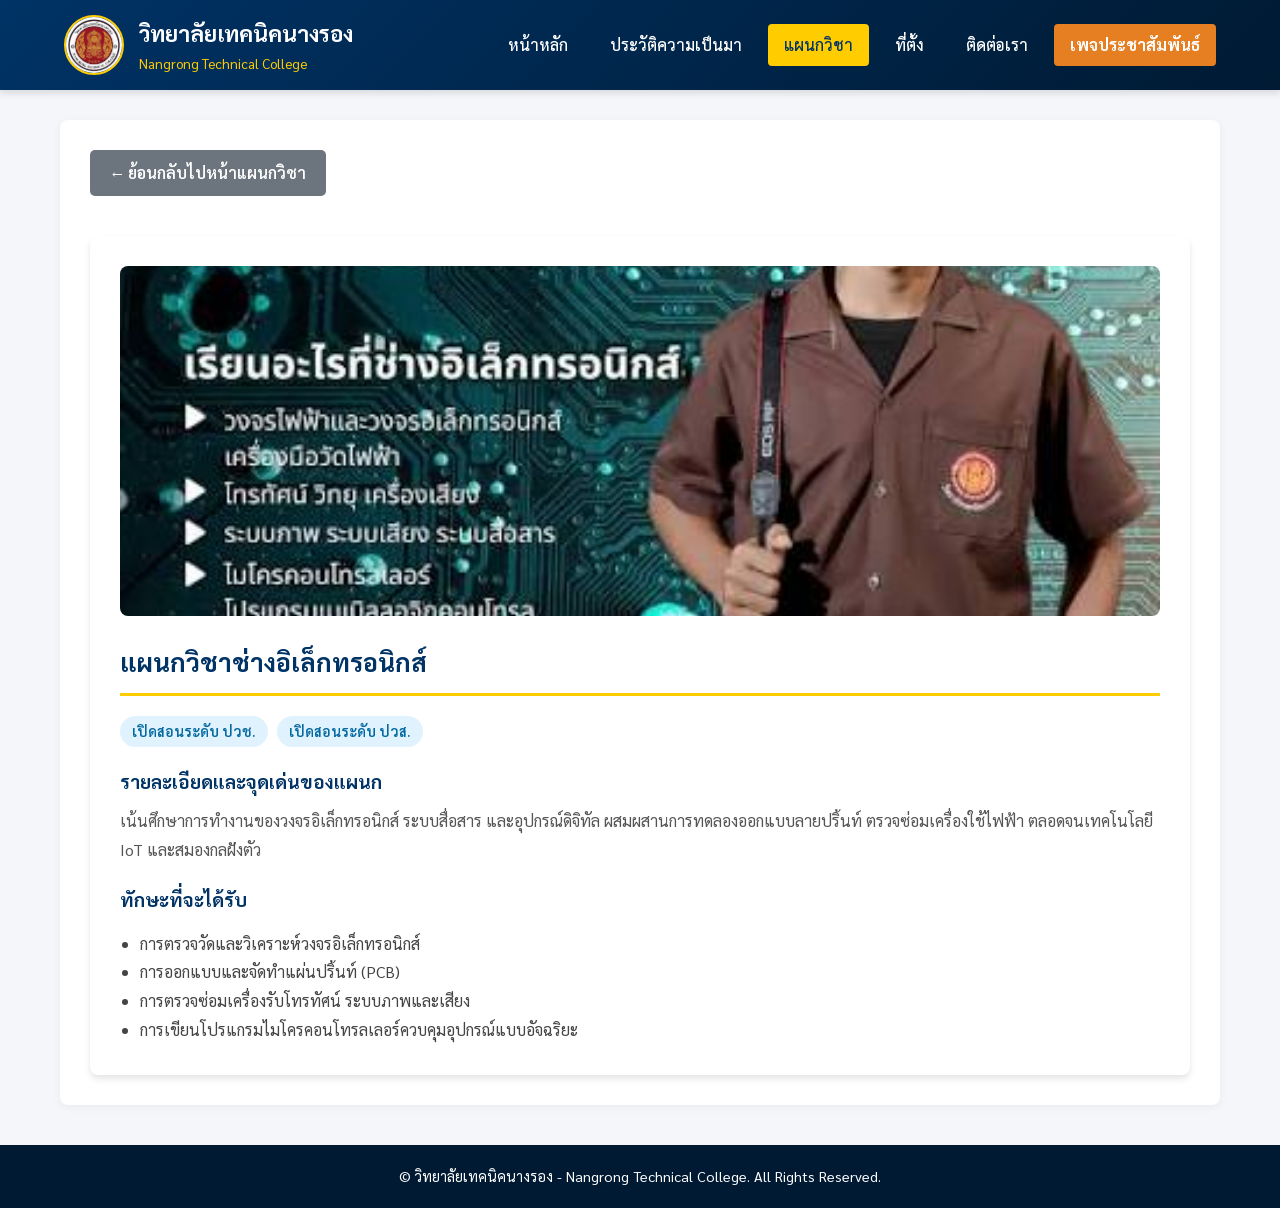
<file: electronics.html>
<!DOCTYPE html>
<html lang="th">
<head>
  <meta charset="UTF-8">
  <meta name="viewport" content="width=device-width, initial-scale=1.0">
  <title>แผนกวิชาช่างอิเล็กทรอนิกส์ - วิทยาลัยเทคนิคนางรอง</title>
  <link rel="stylesheet" href="style.css">
  <link href="https://fonts.googleapis.com/css2?family=Sarabun:wght@300;400;600;700&display=swap" rel="stylesheet">
  <style>
    .btn-back { display: inline-block; background-color: #6c757d; color: white; padding: 10px 20px; border-radius: 5px; text-decoration: none; font-weight: 600; margin-bottom: 20px; transition: background-color 0.3s; }
    .btn-back:hover { background-color: #5a6268; }
    .department-content { background: #fff; padding: 30px; border-radius: 8px; box-shadow: 0 4px 6px rgba(0,0,0,0.1); margin-top: 20px; }
    .dept-banner { width: 100%; max-height: 350px; object-fit: cover; border-radius: 8px; margin-bottom: 20px; }
    .info-list { margin-top: 15px; padding-left: 20px; line-height: 1.8; color: #444; }
    .course-badge { display: inline-block; background: #e0f2fe; color: #0369a1; padding: 4px 12px; border-radius: 20px; font-size: 0.9em; font-weight: 600; margin-right: 5px; }
  </style>
</head>
<body>
  <header>
    <div class="logo-container">
      <img src="photo/1.png" alt="โลโก้วิทยาลัยเทคนิคนางรอง" class="logo-img-file">
      <div class="logo-text"><h1>วิทยาลัยเทคนิคนางรอง</h1><p>Nangrong Technical College</p></div>
    </div>
    <nav>
      <ul>
        <li><a href="index.html"> หน้าหลัก</a></li>
        <li><a href="history.html"> ประวัติความเป็นมา</a></li>
        <li><a href="departments.html" class="active"> แผนกวิชา</a></li>
        <li><a href="location.html"> ที่ตั้ง</a></li>
        <li><a href="contact.html"> ติดต่อเรา</a></li>
        <li><a href="https://www.facebook.com/nricec" target="_blank" class="btn-pr"> เพจประชาสัมพันธ์</a></li>
      </ul>
    </nav>
  </header>
  <div class="container">
    <section class="page-section">
      <a href="departments.html" class="btn-back">&larr; ย้อนกลับไปหน้าแผนกวิชา</a>
      <div class="department-content">
        <img src="photo/005.jpg" alt="บรรยากาศปฏิบัติการช่างอิเล็กทรอนิกส์" class="dept-banner" onerror="this.src='photo/9.png'">
        <h2 class="section-title" style="color: #003366;">แผนกวิชาช่างอิเล็กทรอนิกส์</h2>
        
        <div style="margin: 15px 0;">
          <span class="course-badge">เปิดสอนระดับ ปวช.</span>
          <span class="course-badge">เปิดสอนระดับ ปวส.</span>
        </div>

        <h3 style="color: #003366; margin-top: 20px;">รายละเอียดและจุดเด่นของแผนก</h3>
        <p style="margin-top: 10px; line-height: 1.8; color: #555;">
          เน้นศึกษาการทำงานของวงจรอิเล็กทรอนิกส์ ระบบสื่อสาร และอุปกรณ์ดิจิทัล ผสมผสานการทดลองออกแบบลายปริ้นท์ ตรวจซ่อมเครื่องใช้ไฟฟ้า ตลอดจนเทคโนโลยี IoT และสมองกลฝังตัว
        </p>

        <h3 style="color: #003366; margin-top: 20px;">ทักษะที่จะได้รับ</h3>
        <ul class="info-list">
          <li>การตรวจวัดและวิเคราะห์วงจรอิเล็กทรอนิกส์</li>
          <li>การออกแบบและจัดทำแผ่นปริ้นท์ (PCB)</li>
          <li>การตรวจซ่อมเครื่องรับโทรทัศน์ ระบบภาพและเสียง</li>
          <li>การเขียนโปรแกรมไมโครคอนโทรลเลอร์ควบคุมอุปกรณ์แบบอัจฉริยะ</li>
        </ul>
      </div>
    </section>
  </div>
  <footer>
    <p>&copy; วิทยาลัยเทคนิคนางรอง - Nangrong Technical College. All Rights Reserved.</p>
  </footer>
</body>
</html>
</file>
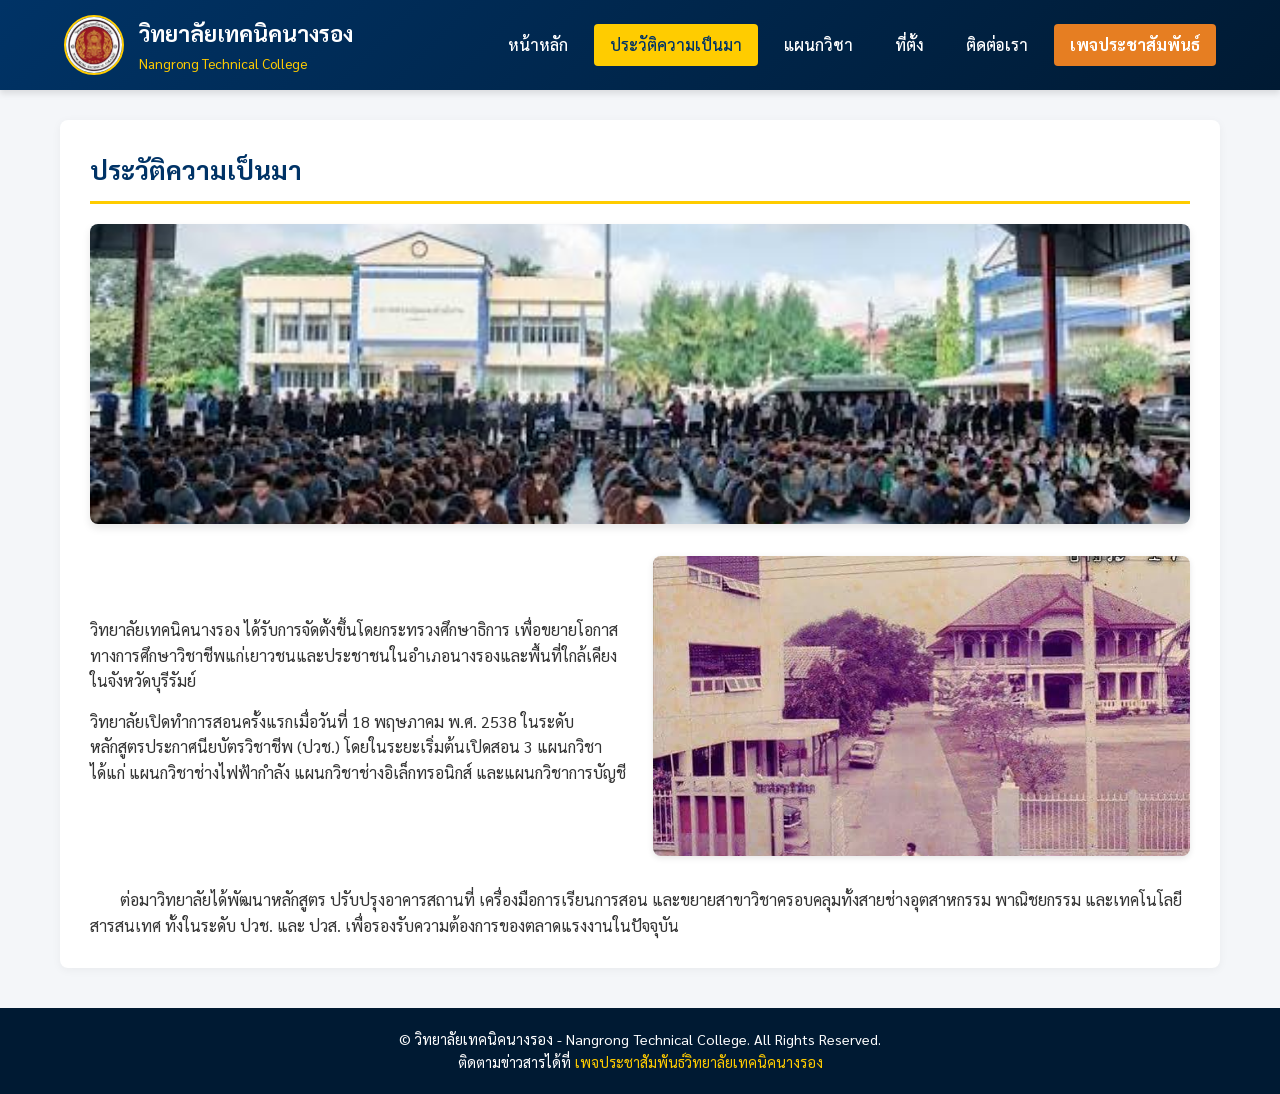
<file: history.html>
<!DOCTYPE html>
<html lang="th">
<head>
  <meta charset="UTF-8">
  <meta name="viewport" content="width=device-width, initial-scale=1.0">
  <title>ประวัติความเป็นมา - วิทยาลัยเทคนิคนางรอง</title>
  <link rel="stylesheet" href="style.css">
  <link href="https://fonts.googleapis.com/css2?family=Sarabun:wght@300;400;600;700&display=swap" rel="stylesheet">
</head>
<body>

  <header>
    <div class="logo-container">
      <img src="photo/1.png" alt="โลโก้วิทยาลัยเทคนิคนางรอง" class="logo-img-file">
      <div class="logo-text">
        <h1>วิทยาลัยเทคนิคนางรอง</h1>
        <p>Nangrong Technical College</p>
      </div>
    </div>
    <nav>
      <ul>
        <li><a href="index.html"> หน้าหลัก</a></li>
        <li><a href="history.html" class="active"> ประวัติความเป็นมา</a></li>
        <li><a href="departments.html"> แผนกวิชา</a></li>
        <li><a href="location.html"> ที่ตั้ง</a></li>
        <li><a href="contact.html"> ติดต่อเรา</a></li>
        <li><a href="https://www.facebook.com/nricec" target="_blank" class="btn-pr"> เพจประชาสัมพันธ์</a></li>
      </ul>
    </nav>
  </header>

  <div class="container">
    <section class="page-section">
      <h2 class="section-title">ประวัติความเป็นมา</h2>
      
      <img src="photo/12.png" alt="ประวัติวิทยาลัย" class="page-banner-img">

      <div class="content-with-image">
        <div>
          <p style="margin-bottom: 15px;">
            วิทยาลัยเทคนิคนางรอง ได้รับการจัดตั้งขึ้นโดยกระทรวงศึกษาธิการ เพื่อขยายโอกาสทางการศึกษาวิชาชีพแก่เยาวชนและประชาชนในอำเภอนางรองและพื้นที่ใกล้เคียงในจังหวัดบุรีรัมย์
          </p>
          <p style="margin-bottom: 15px;">
            วิทยาลัยเปิดทำการสอนครั้งแรกเมื่อวันที่ 18 พฤษภาคม พ.ศ. 2538 ในระดับหลักสูตรประกาศนียบัตรวิชาชีพ (ปวช.) โดยในระยะเริ่มต้นเปิดสอน 3 แผนกวิชา ได้แก่ แผนกวิชาช่างไฟฟ้ากำลัง แผนกวิชาช่างอิเล็กทรอนิกส์ และแผนกวิชาการบัญชี
          </p>
        </div>
        <div>
          <img src="photo/8.ยืเ.jpg" alt="อาคารยุคแรกตั้ง">
        </div>
      </div>

      <p style="text-indent: 30px;">
        ต่อมาวิทยาลัยได้พัฒนาหลักสูตร ปรับปรุงอาคารสถานที่ เครื่องมือการเรียนการสอน และขยายสาขาวิชาครอบคลุมทั้งสายช่างอุตสาหกรรม พาณิชยกรรม และเทคโนโลยีสารสนเทศ ทั้งในระดับ ปวช. และ ปวส. เพื่อรองรับความต้องการของตลาดแรงงานในปัจจุบัน
      </p>
    </section>
  </div>

  <footer>
    <p>&copy; วิทยาลัยเทคนิคนางรอง - Nangrong Technical College. All Rights Reserved.</p>
    <p>ติดตามข่าวสารได้ที่ <a href="https://www.facebook.com/nricec" target="_blank">เพจประชาสัมพันธ์วิทยาลัยเทคนิคนางรอง</a></p>
  </footer>

</body>
</html>
</file>
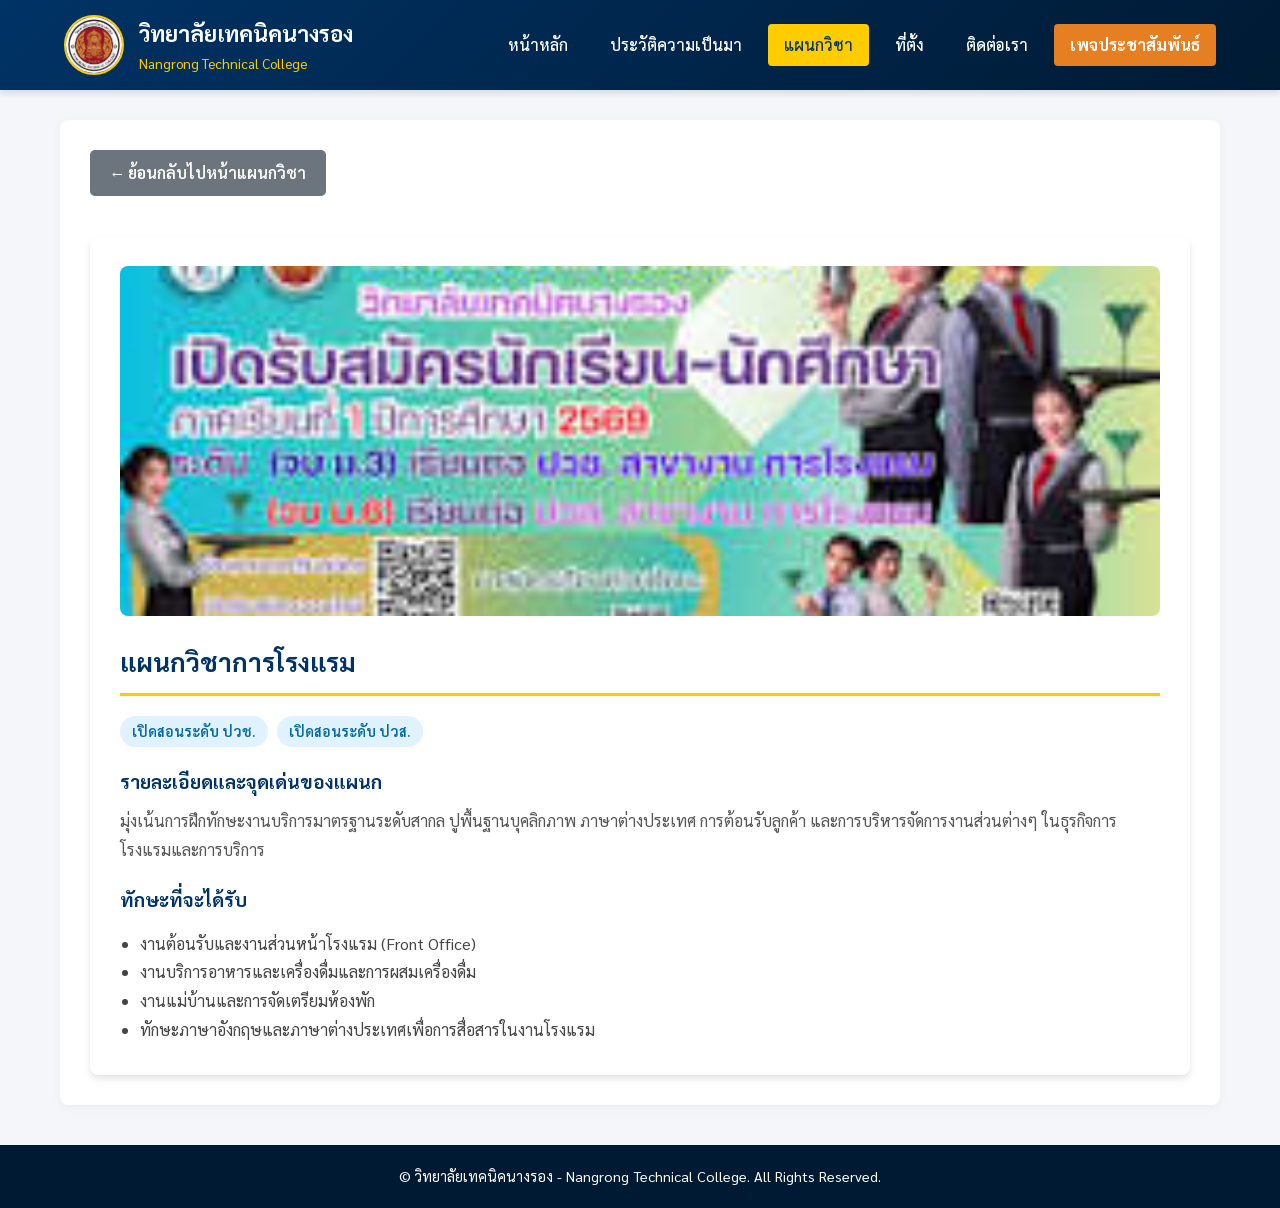
<file: hotel.html>
<!DOCTYPE html>
<html lang="th">
<head>
  <meta charset="UTF-8">
  <meta name="viewport" content="width=device-width, initial-scale=1.0">
  <title>แผนกวิชาการโรงแรม - วิทยาลัยเทคนิคนางรอง</title>
  <link rel="stylesheet" href="style.css">
  <link href="https://fonts.googleapis.com/css2?family=Sarabun:wght@300;400;600;700&display=swap" rel="stylesheet">
  <style>
    .btn-back { display: inline-block; background-color: #6c757d; color: white; padding: 10px 20px; border-radius: 5px; text-decoration: none; font-weight: 600; margin-bottom: 20px; transition: background-color 0.3s; }
    .btn-back:hover { background-color: #5a6268; }
    .department-content { background: #fff; padding: 30px; border-radius: 8px; box-shadow: 0 4px 6px rgba(0,0,0,0.1); margin-top: 20px; }
    .dept-banner { width: 100%; max-height: 350px; object-fit: cover; border-radius: 8px; margin-bottom: 20px; }
    .info-list { margin-top: 15px; padding-left: 20px; line-height: 1.8; color: #444; }
    .course-badge { display: inline-block; background: #e0f2fe; color: #0369a1; padding: 4px 12px; border-radius: 20px; font-size: 0.9em; font-weight: 600; margin-right: 5px; }
  </style>
</head>
<body>
  <header>
    <div class="logo-container">
      <img src="photo/1.png" alt="โลโก้วิทยาลัยเทคนิคนางรอง" class="logo-img-file">
      <div class="logo-text"><h1>วิทยาลัยเทคนิคนางรอง</h1><p>Nangrong Technical College</p></div>
    </div>
    <nav>
      <ul>
        <li><a href="index.html"> หน้าหลัก</a></li>
        <li><a href="history.html"> ประวัติความเป็นมา</a></li>
        <li><a href="departments.html" class="active"> แผนกวิชา</a></li>
        <li><a href="location.html"> ที่ตั้ง</a></li>
        <li><a href="contact.html"> ติดต่อเรา</a></li>
        <li><a href="https://www.facebook.com/nricec" target="_blank" class="btn-pr"> เพจประชาสัมพันธ์</a></li>
      </ul>
    </nav>
  </header>
  <div class="container">
    <section class="page-section">
      <a href="departments.html" class="btn-back">&larr; ย้อนกลับไปหน้าแผนกวิชา</a>
      <div class="department-content">
        <img src="photo/008.jpg" alt="บรรยากาศการเรียนฝึกปฏิบัติงานโรงแรม" class="dept-banner" onerror="this.src='photo/10.png'">
        <h2 class="section-title" style="color: #003366;">แผนกวิชาการโรงแรม</h2>
        
        <div style="margin: 15px 0;">
          <span class="course-badge">เปิดสอนระดับ ปวช.</span>
          <span class="course-badge">เปิดสอนระดับ ปวส.</span>
        </div>

        <h3 style="color: #003366; margin-top: 20px;">รายละเอียดและจุดเด่นของแผนก</h3>
        <p style="margin-top: 10px; line-height: 1.8; color: #555;">
          มุ่งเน้นการฝึกทักษะงานบริการมาตรฐานระดับสากล ปูพื้นฐานบุคลิกภาพ ภาษาต่างประเทศ การต้อนรับลูกค้า และการบริหารจัดการงานส่วนต่างๆ ในธุรกิจการโรงแรมและการบริการ
        </p>

        <h3 style="color: #003366; margin-top: 20px;">ทักษะที่จะได้รับ</h3>
        <ul class="info-list">
          <li>งานต้อนรับและงานส่วนหน้าโรงแรม (Front Office)</li>
          <li>งานบริการอาหารและเครื่องดื่มและการผสมเครื่องดื่ม</li>
          <li>งานแม่บ้านและการจัดเตรียมห้องพัก</li>
          <li>ทักษะภาษาอังกฤษและภาษาต่างประเทศเพื่อการสื่อสารในงานโรงแรม</li>
        </ul>
      </div>
    </section>
  </div>
  <footer>
    <p>&copy; วิทยาลัยเทคนิคนางรอง - Nangrong Technical College. All Rights Reserved.</p>
  </footer>
</body>
</html>
</file>
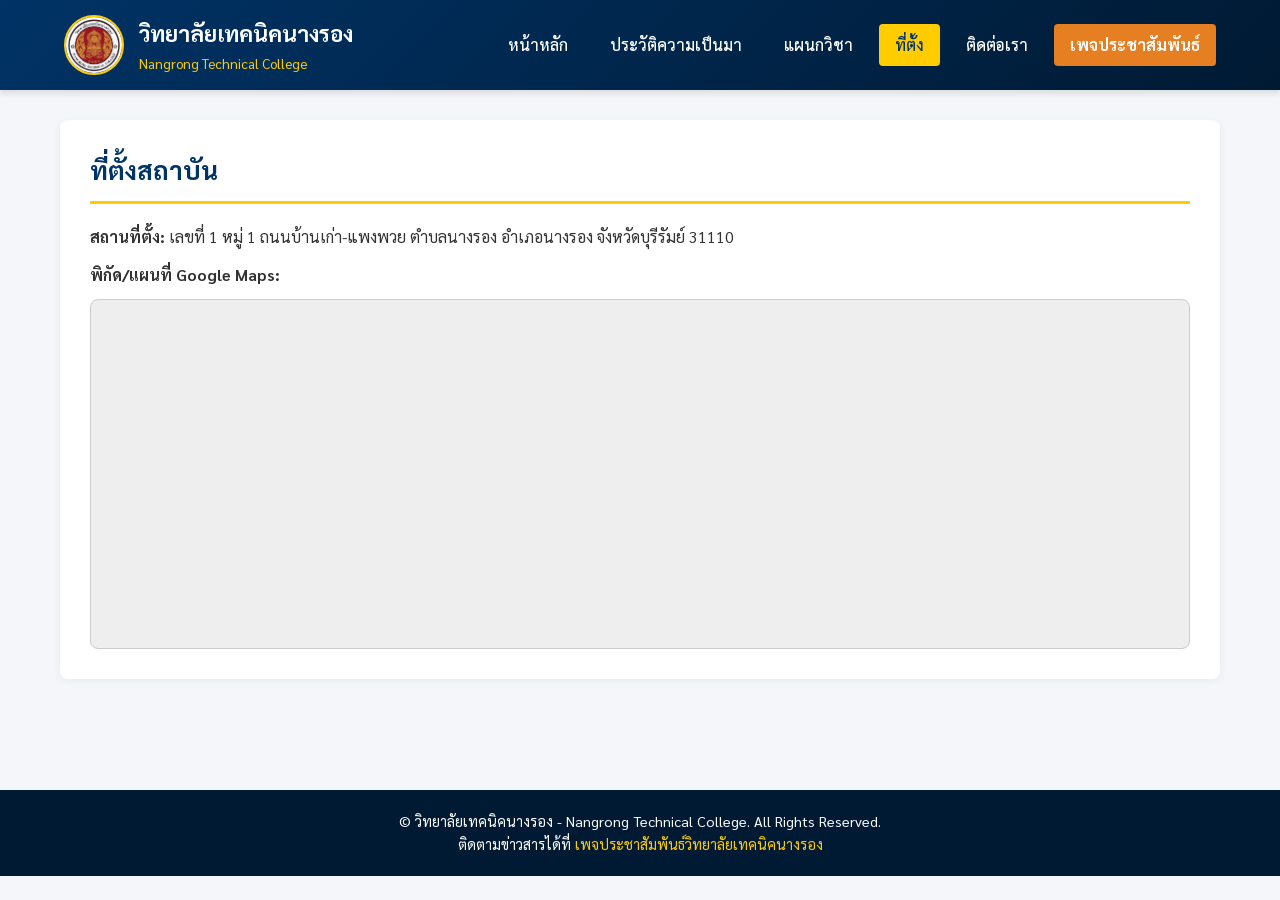
<file: location.html>
<!DOCTYPE html>
<html lang="th">
<head>
  <meta charset="UTF-8">
  <meta name="viewport" content="width=device-width, initial-scale=1.0">
  <title>ที่ตั้งสถาบัน - วิทยาลัยเทคนิคนางรอง</title>
  <link rel="stylesheet" href="style.css">
  <link href="https://fonts.googleapis.com/css2?family=Sarabun:wght@300;400;600;700&display=swap" rel="stylesheet">
</head>
<body>

  <header>
    <div class="logo-container">
      <img src="photo/1.png" alt="โลโก้วิทยาลัยเทคนิคนางรอง" class="logo-img-file">
      <div class="logo-text">
        <h1>วิทยาลัยเทคนิคนางรอง</h1>
        <p>Nangrong Technical College</p>
      </div>
    </div>
    <nav>
      <ul>
        <li><a href="index.html"> หน้าหลัก</a></li>
        <li><a href="history.html"> ประวัติความเป็นมา</a></li>
        <li><a href="departments.html"> แผนกวิชา</a></li>
        <li><a href="location.html" class="active"> ที่ตั้ง</a></li>
        <li><a href="contact.html"> ติดต่อเรา</a></li>
        <li><a href="https://www.facebook.com/nricec" target="_blank" class="btn-pr"> เพจประชาสัมพันธ์</a></li>
      </ul>
    </nav>
  </header>

  <div class="container">
    <section class="page-section">
      <h2 class="section-title">ที่ตั้งสถาบัน</h2>

      
      <div class="contact-info">
        <p><strong>สถานที่ตั้ง:</strong> เลขที่ 1 หมู่ 1 ถนนบ้านเก่า-แพงพวย ตำบลนางรอง อำเภอนางรอง จังหวัดบุรีรัมย์ 31110</p>
        <p><strong>พิกัด/แผนที่ Google Maps:</strong></p>
        <div style="width: 100%; height: 350px; background-color: #eee; display: flex; align-items: center; justify-content: center; border-radius: 8px; border: 1px solid #ccc; overflow: hidden;">
          <iframe src="https://www.google.com/maps/embed?pb=!1m18!1m12!1m3!1d3862.871891176587!2d102.77!3d14.63!2m3!1f0!2f0!3f0!3m2!1i1024!2i768!4f13.1!3m3!1m2!1s0x0%3A0x0!2sMTTCsDM3JzA4LjQiTiAxMDLCsDQ2JzEyLjAiRQ!5e0!3m2!1sth!2sth!4v1600000000000!5m2!1sth!2sth" width="100%" height="100%" style="border:0;" allowfullscreen="" loading="lazy"></iframe>
        </div>
      </div>
    </section>
  </div>

  <footer>
    <p>&copy; วิทยาลัยเทคนิคนางรอง - Nangrong Technical College. All Rights Reserved.</p>
    <p>ติดตามข่าวสารได้ที่ <a href="https://www.facebook.com/nricec" target="_blank">เพจประชาสัมพันธ์วิทยาลัยเทคนิคนางรอง</a></p>
  </footer>

</body>
</html>
</file>
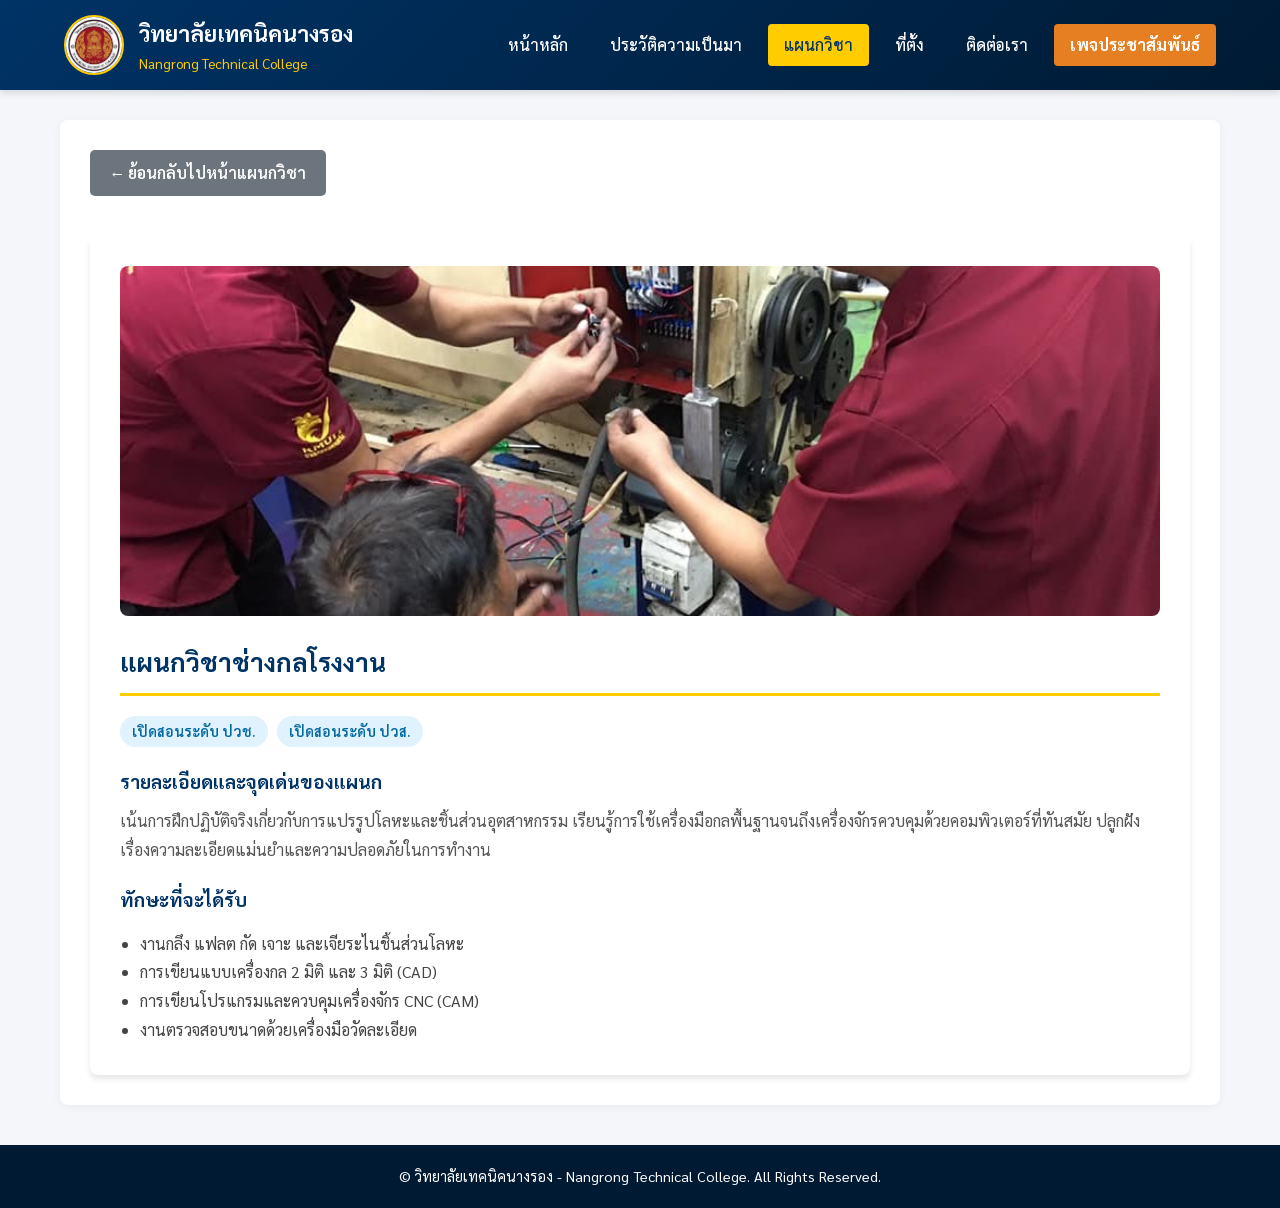
<file: machining.html>
<!DOCTYPE html>
<html lang="th">
<head>
  <meta charset="UTF-8">
  <meta name="viewport" content="width=device-width, initial-scale=1.0">
  <title>แผนกวิชาช่างกลโรงงาน - วิทยาลัยเทคนิคนางรอง</title>
  <link rel="stylesheet" href="style.css">
  <link href="https://fonts.googleapis.com/css2?family=Sarabun:wght@300;400;600;700&display=swap" rel="stylesheet">
  <style>
    .btn-back { display: inline-block; background-color: #6c757d; color: white; padding: 10px 20px; border-radius: 5px; text-decoration: none; font-weight: 600; margin-bottom: 20px; transition: background-color 0.3s; }
    .btn-back:hover { background-color: #5a6268; }
    .department-content { background: #fff; padding: 30px; border-radius: 8px; box-shadow: 0 4px 6px rgba(0,0,0,0.1); margin-top: 20px; }
    .dept-banner { width: 100%; max-height: 350px; object-fit: cover; border-radius: 8px; margin-bottom: 20px; }
    .info-list { margin-top: 15px; padding-left: 20px; line-height: 1.8; color: #444; }
    .course-badge { display: inline-block; background: #e0f2fe; color: #0369a1; padding: 4px 12px; border-radius: 20px; font-size: 0.9em; font-weight: 600; margin-right: 5px; }
  </style>
</head>
<body>
  <header>
    <div class="logo-container">
      <img src="photo/1.png" alt="โลโก้วิทยาลัยเทคนิคนางรอง" class="logo-img-file">
      <div class="logo-text"><h1>วิทยาลัยเทคนิคนางรอง</h1><p>Nangrong Technical College</p></div>
    </div>
    <nav>
      <ul>
        <li><a href="index.html"> หน้าหลัก</a></li>
        <li><a href="history.html"> ประวัติความเป็นมา</a></li>
        <li><a href="departments.html" class="active"> แผนกวิชา</a></li>
        <li><a href="location.html"> ที่ตั้ง</a></li>
        <li><a href="contact.html"> ติดต่อเรา</a></li>
        <li><a href="https://www.facebook.com/nricec" target="_blank" class="btn-pr"> เพจประชาสัมพันธ์</a></li>
      </ul>
    </nav>
  </header>
  <div class="container">
    <section class="page-section">
      <a href="departments.html" class="btn-back">&larr; ย้อนกลับไปหน้าแผนกวิชา</a>
      <div class="department-content">
        <img src="photo/002.jpg"บรรยากาศปฏิบัติการช่างกลโรงงาน" class="dept-banner" onerror="this.src='photo/9.png'">
        <h2 class="section-title" style="color: #003366;">แผนกวิชาช่างกลโรงงาน</h2>
        
        <div style="margin: 15px 0;">
          <span class="course-badge">เปิดสอนระดับ ปวช.</span>
          <span class="course-badge">เปิดสอนระดับ ปวส.</span>
        </div>

        <h3 style="color: #003366; margin-top: 20px;">รายละเอียดและจุดเด่นของแผนก</h3>
        <p style="margin-top: 10px; line-height: 1.8; color: #555;">
          เน้นการฝึกปฏิบัติจริงเกี่ยวกับการแปรรูปโลหะและชิ้นส่วนอุตสาหกรรม เรียนรู้การใช้เครื่องมือกลพื้นฐานจนถึงเครื่องจักรควบคุมด้วยคอมพิวเตอร์ที่ทันสมัย ปลูกฝังเรื่องความละเอียดแม่นยำและความปลอดภัยในการทำงาน
        </p>

        <h3 style="color: #003366; margin-top: 20px;">ทักษะที่จะได้รับ</h3>
        <ul class="info-list">
          <li>งานกลึง แฟลต กัด เจาะ และเจียระไนชิ้นส่วนโลหะ</li>
          <li>การเขียนแบบเครื่องกล 2 มิติ และ 3 มิติ (CAD)</li>
          <li>การเขียนโปรแกรมและควบคุมเครื่องจักร CNC (CAM)</li>
          <li>งานตรวจสอบขนาดด้วยเครื่องมือวัดละเอียด</li>
        </ul>
      </div>
    </section>
  </div>
  <footer>
    <p>&copy; วิทยาลัยเทคนิคนางรอง - Nangrong Technical College. All Rights Reserved.</p>
  </footer>
</body>
</html>
</file>
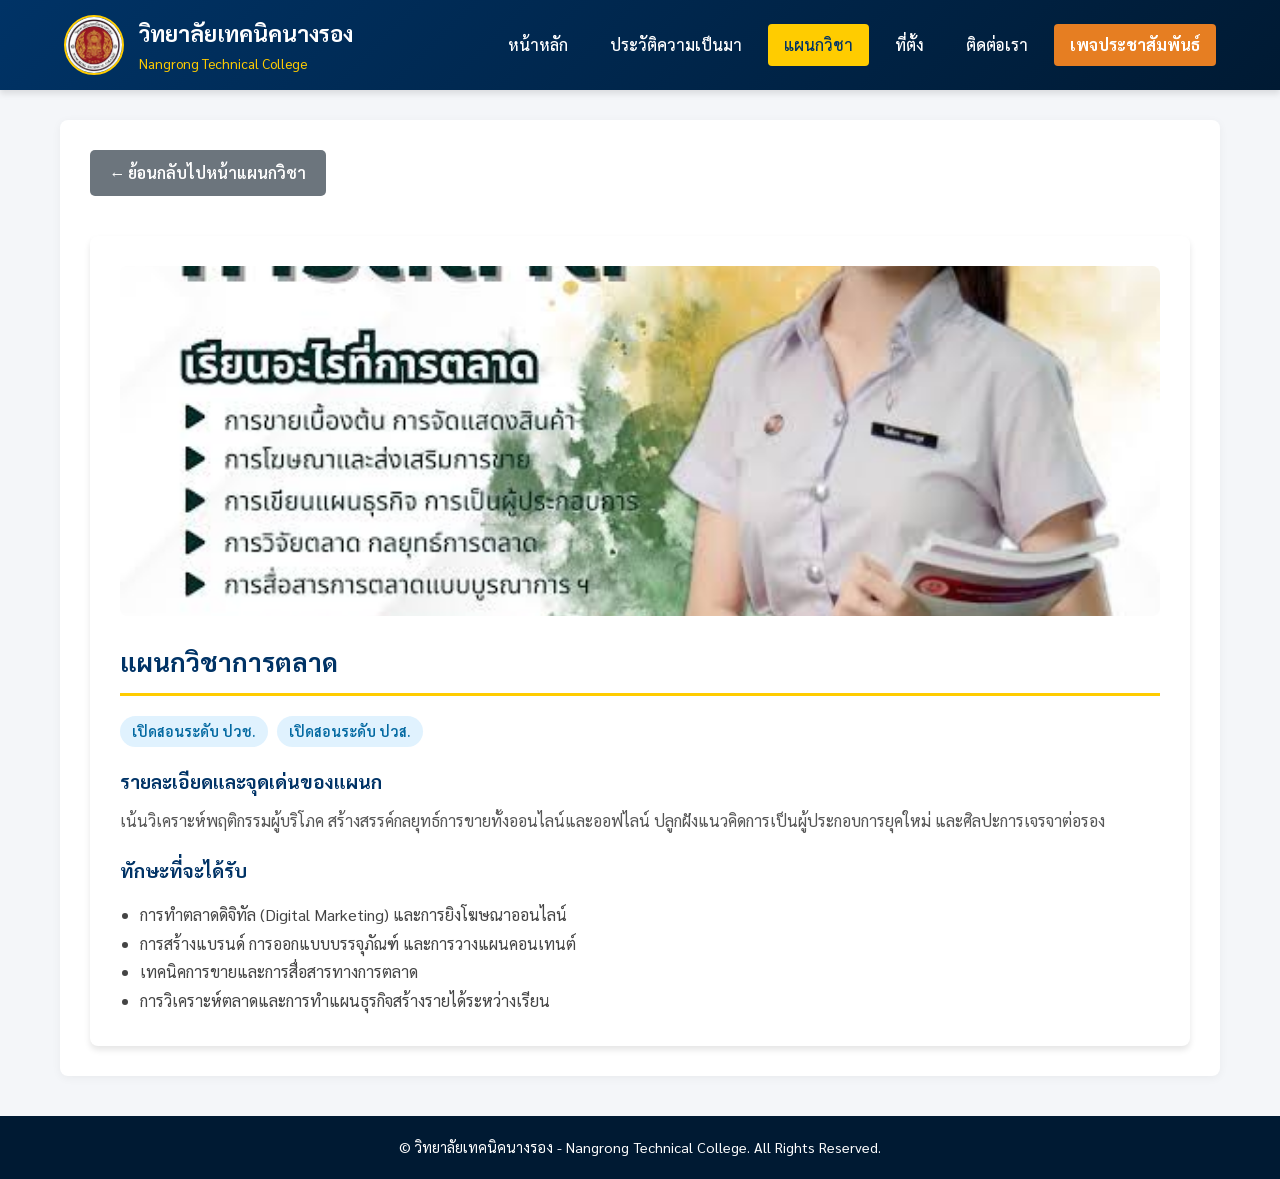
<file: marketing.html>
<!DOCTYPE html>
<html lang="th">
<head>
  <meta charset="UTF-8">
  <meta name="viewport" content="width=device-width, initial-scale=1.0">
  <title>แผนกวิชาการตลาด - วิทยาลัยเทคนิคนางรอง</title>
  <link rel="stylesheet" href="style.css">
  <link href="https://fonts.googleapis.com/css2?family=Sarabun:wght@300;400;600;700&display=swap" rel="stylesheet">
  <style>
    .btn-back { display: inline-block; background-color: #6c757d; color: white; padding: 10px 20px; border-radius: 5px; text-decoration: none; font-weight: 600; margin-bottom: 20px; transition: background-color 0.3s; }
    .btn-back:hover { background-color: #5a6268; }
    .department-content { background: #fff; padding: 30px; border-radius: 8px; box-shadow: 0 4px 6px rgba(0,0,0,0.1); margin-top: 20px; }
    .dept-banner { width: 100%; max-height: 350px; object-fit: cover; border-radius: 8px; margin-bottom: 20px; }
    .info-list { margin-top: 15px; padding-left: 20px; line-height: 1.8; color: #444; }
    .course-badge { display: inline-block; background: #e0f2fe; color: #0369a1; padding: 4px 12px; border-radius: 20px; font-size: 0.9em; font-weight: 600; margin-right: 5px; }
  </style>
</head>
<body>
  <header>
    <div class="logo-container">
      <img src="photo/1.png" alt="โลโก้วิทยาลัยเทคนิคนางรอง" class="logo-img-file">
      <div class="logo-text"><h1>วิทยาลัยเทคนิคนางรอง</h1><p>Nangrong Technical College</p></div>
    </div>
    <nav>
      <ul>
        <li><a href="index.html"> หน้าหลัก</a></li>
        <li><a href="history.html"> ประวัติความเป็นมา</a></li>
        <li><a href="departments.html" class="active"> แผนกวิชา</a></li>
        <li><a href="location.html"> ที่ตั้ง</a></li>
        <li><a href="contact.html"> ติดต่อเรา</a></li>
        <li><a href="https://www.facebook.com/nricec" target="_blank" class="btn-pr"> เพจประชาสัมพันธ์</a></li>
      </ul>
    </nav>
  </header>
  <div class="container">
    <section class="page-section">
      <a href="departments.html" class="btn-back">&larr; ย้อนกลับไปหน้าแผนกวิชา</a>
      <div class="department-content">
        <img src="photo/009.jpg" alt="บรรยากาศกิจกรรมการตลาด" class="dept-banner" onerror="this.src='photo/10.png'">
        <h2 class="section-title" style="color: #003366;">แผนกวิชาการตลาด</h2>
        
        <div style="margin: 15px 0;">
          <span class="course-badge">เปิดสอนระดับ ปวช.</span>
          <span class="course-badge">เปิดสอนระดับ ปวส.</span>
        </div>

        <h3 style="color: #003366; margin-top: 20px;">รายละเอียดและจุดเด่นของแผนก</h3>
        <p style="margin-top: 10px; line-height: 1.8; color: #555;">
          เน้นวิเคราะห์พฤติกรรมผู้บริโภค สร้างสรรค์กลยุทธ์การขายทั้งออนไลน์และออฟไลน์ ปลูกฝังแนวคิดการเป็นผู้ประกอบการยุคใหม่ และศิลปะการเจรจาต่อรอง
        </p>

        <h3 style="color: #003366; margin-top: 20px;">ทักษะที่จะได้รับ</h3>
        <ul class="info-list">
          <li>การทำตลาดดิจิทัล (Digital Marketing) และการยิงโฆษณาออนไลน์</li>
          <li>การสร้างแบรนด์ การออกแบบบรรจุภัณฑ์ และการวางแผนคอนเทนต์</li>
          <li>เทคนิคการขายและการสื่อสารทางการตลาด</li>
          <li>การวิเคราะห์ตลาดและการทำแผนธุรกิจสร้างรายได้ระหว่างเรียน</li>
        </ul>
      </div>
    </section>
  </div>
  <footer>
    <p>&copy; วิทยาลัยเทคนิคนางรอง - Nangrong Technical College. All Rights Reserved.</p>
  </footer>
</body>
</html>
</file>
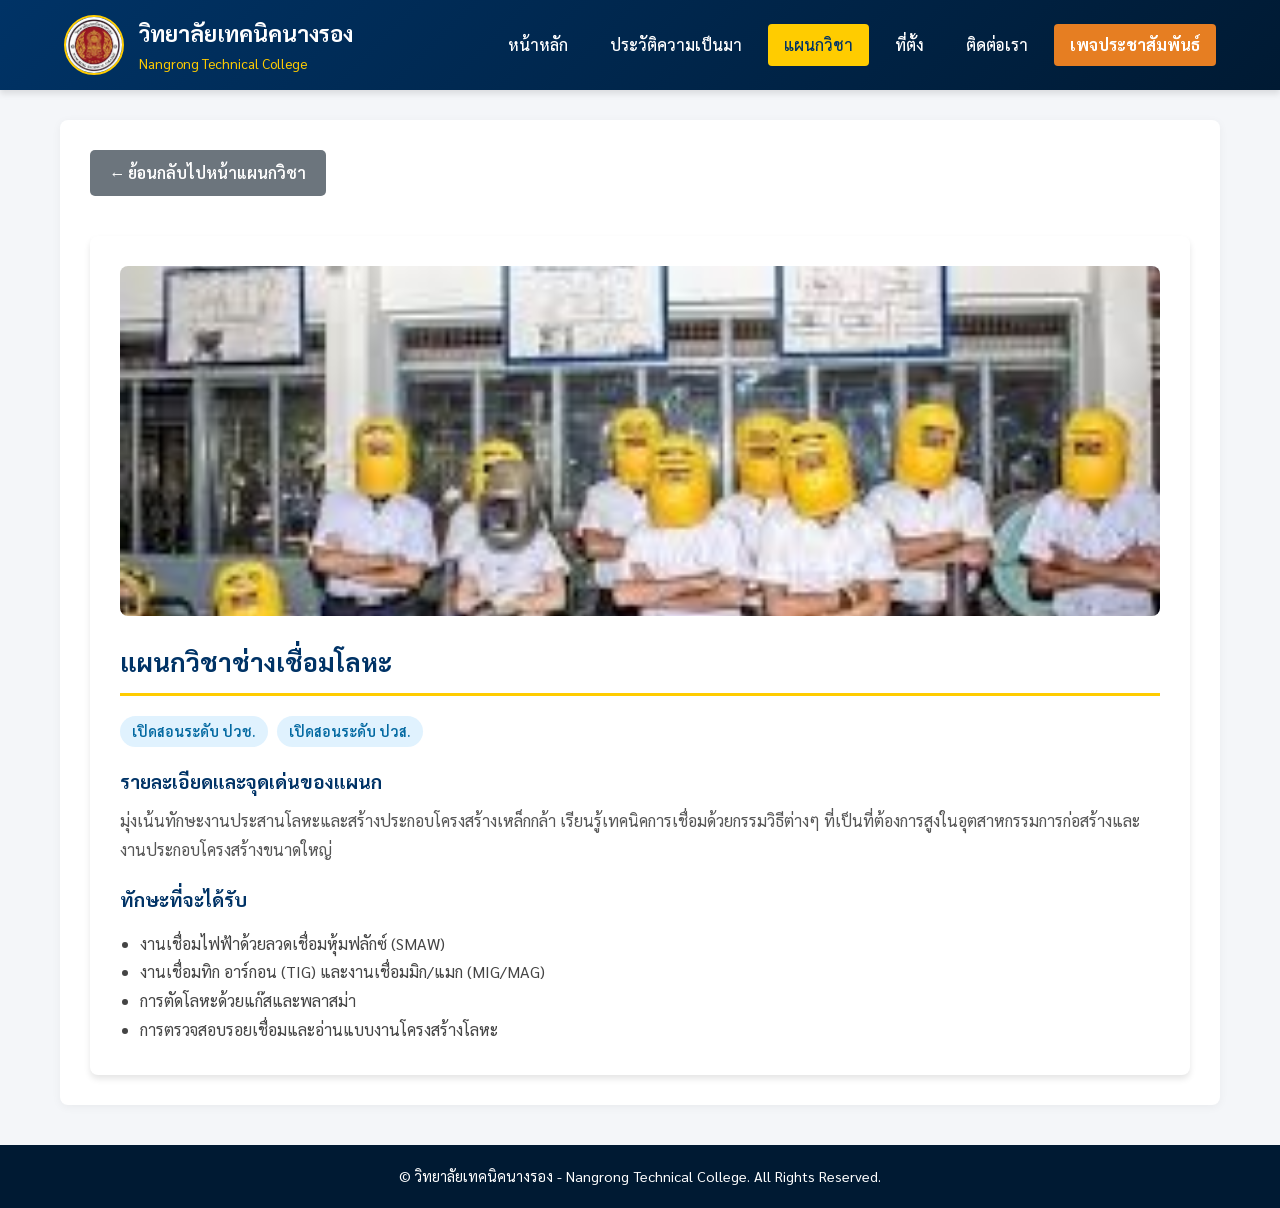
<file: welding.html>
<!DOCTYPE html>
<html lang="th">
<head>
  <meta charset="UTF-8">
  <meta name="viewport" content="width=device-width, initial-scale=1.0">
  <title>แผนกวิชาช่างเชื่อมโลหะ - วิทยาลัยเทคนิคนางรอง</title>
  <link rel="stylesheet" href="style.css">
  <link href="https://fonts.googleapis.com/css2?family=Sarabun:wght@300;400;600;700&display=swap" rel="stylesheet">
  <style>
    .btn-back { display: inline-block; background-color: #6c757d; color: white; padding: 10px 20px; border-radius: 5px; text-decoration: none; font-weight: 600; margin-bottom: 20px; transition: background-color 0.3s; }
    .btn-back:hover { background-color: #5a6268; }
    .department-content { background: #fff; padding: 30px; border-radius: 8px; box-shadow: 0 4px 6px rgba(0,0,0,0.1); margin-top: 20px; }
    .dept-banner { width: 100%; max-height: 350px; object-fit: cover; border-radius: 8px; margin-bottom: 20px; }
    .info-list { margin-top: 15px; padding-left: 20px; line-height: 1.8; color: #444; }
    .course-badge { display: inline-block; background: #e0f2fe; color: #0369a1; padding: 4px 12px; border-radius: 20px; font-size: 0.9em; font-weight: 600; margin-right: 5px; }
  </style>
</head>
<body>
  <header>
    <div class="logo-container">
      <img src="photo/1.png" alt="โลโก้วิทยาลัยเทคนิคนางรอง" class="logo-img-file">
      <div class="logo-text"><h1>วิทยาลัยเทคนิคนางรอง</h1><p>Nangrong Technical College</p></div>
    </div>
    <nav>
      <ul>
        <li><a href="index.html"> หน้าหลัก</a></li>
        <li><a href="history.html"> ประวัติความเป็นมา</a></li>
        <li><a href="departments.html" class="active"> แผนกวิชา</a></li>
        <li><a href="location.html"> ที่ตั้ง</a></li>
        <li><a href="contact.html"> ติดต่อเรา</a></li>
        <li><a href="https://www.facebook.com/nricec" target="_blank" class="btn-pr"> เพจประชาสัมพันธ์</a></li>
      </ul>
    </nav>
  </header>
  <div class="container">
    <section class="page-section">
      <a href="departments.html" class="btn-back">&larr; ย้อนกลับไปหน้าแผนกวิชา</a>
      <div class="department-content">
        <img src="photo/003.jpg" alt="บรรยากาศปฏิบัติการช่างเชื่อม" class="dept-banner" onerror="this.src='photo/9.png'">
        <h2 class="section-title" style="color: #003366;">แผนกวิชาช่างเชื่อมโลหะ</h2>
        
        <div style="margin: 15px 0;">
          <span class="course-badge">เปิดสอนระดับ ปวช.</span>
          <span class="course-badge">เปิดสอนระดับ ปวส.</span>
        </div>

        <h3 style="color: #003366; margin-top: 20px;">รายละเอียดและจุดเด่นของแผนก</h3>
        <p style="margin-top: 10px; line-height: 1.8; color: #555;">
          มุ่งเน้นทักษะงานประสานโลหะและสร้างประกอบโครงสร้างเหล็กกล้า เรียนรู้เทคนิคการเชื่อมด้วยกรรมวิธีต่างๆ ที่เป็นที่ต้องการสูงในอุตสาหกรรมการก่อสร้างและงานประกอบโครงสร้างขนาดใหญ่
        </p>

        <h3 style="color: #003366; margin-top: 20px;">ทักษะที่จะได้รับ</h3>
        <ul class="info-list">
          <li>งานเชื่อมไฟฟ้าด้วยลวดเชื่อมหุ้มฟลักซ์ (SMAW)</li>
          <li>งานเชื่อมทิก อาร์กอน (TIG) และงานเชื่อมมิก/แมก (MIG/MAG)</li>
          <li>การตัดโลหะด้วยแก๊สและพลาสม่า</li>
          <li>การตรวจสอบรอยเชื่อมและอ่านแบบงานโครงสร้างโลหะ</li>
        </ul>
      </div>
    </section>
  </div>
  <footer>
    <p>&copy; วิทยาลัยเทคนิคนางรอง - Nangrong Technical College. All Rights Reserved.</p>
  </footer>
</body>
</html>
</file>
<file: style.css>
/* ==========================================
   Global & Reset Styles
   ========================================== */
* {
  margin: 0;
  padding: 0;
  box-sizing: border-box;
  font-family: 'Sarabun', 'Segoe UI', Tahoma, Geneva, Verdana, sans-serif;
}

body {
  background-color: #f4f6f9;
  color: #333;
  line-height: 1.6;
}

/* ==========================================
   Header & Navigation Bar
   ========================================== */
header {
  background: linear-gradient(135deg, #003366 0%, #001a33 100%);
  color: #fff;
  padding: 15px 5%;
  display: flex;
  justify-content: space-between;
  align-items: center;
  box-shadow: 0 4px 6px rgba(0,0,0,0.1);
  position: sticky;
  top: 0;
  z-index: 1000;
}

.logo-container {
  display: flex;
  align-items: center;
  gap: 15px;
}

.logo-img-file {
  width: 60px;
  height: 60px;
  object-fit: cover;
  border-radius: 50%;
  background-color: #fff;
  border: 2px solid #ffcc00;
}

.logo-text h1 {
  font-size: 1.4rem;
  color: #ffffff;
  margin-bottom: 2px;
}

.logo-text p {
  font-size: 0.85rem;
  color: #ffcc00;
}

nav ul {
  display: flex;
  list-style: none;
  gap: 10px;
}

nav ul li a {
  color: #fff;
  text-decoration: none;
  padding: 8px 16px;
  border-radius: 4px;
  font-weight: 500;
  transition: all 0.3s ease;
  display: inline-block;
}

nav ul li a:hover, nav ul li a.active {
  background-color: #ffcc00;
  color: #003366;
}

.btn-pr {
  background-color: #e67e22;
  color: #fff !important;
  font-weight: bold;
}

.btn-pr:hover {
  background-color: #d35400 !important;
  color: #fff !important;
}

/* ==========================================
   Main Layout & Content Area
   ========================================== */
.container {
  max-width: 1200px;
  margin: 30px auto;
  padding: 0 20px;
  min-height: 70vh;
}

.page-section {
  background: #fff;
  padding: 30px;
  border-radius: 8px;
  box-shadow: 0 2px 10px rgba(0,0,0,0.05);
}

h2.section-title {
  color: #003366;
  border-bottom: 3px solid #ffcc00;
  padding-bottom: 10px;
  margin-bottom: 20px;
  font-size: 1.6rem;
}

/* ==========================================
   Hero Banner (ส่วนพื้นหลังที่มีการเปลี่ยนใหม่)
   ========================================== */
.hero {
  /* ดึงภาพจากไฟล์ home-banner.jpg พร้อมซ้อนทับด้วย Overlay สีน้ำเงินโปร่งแสง 50% */
  background: linear-gradient(rgb(8, 1, 1), rgba(0, 51, 102, 0.5)), 
              url('photo/11.png') center/cover no-repeat;
  color: white;
  text-align: center;
  padding: 80px 20px; /* ขยายระยะขอบบน-ล่างเพื่อให้เห็นรูปชัดเจนขึ้น */
  border-radius: 10px;
  margin-bottom: 25px;
  box-shadow: 0 4px 12px rgba(0,0,0,0.15);
}

.hero h2 {
  font-size: 2.2rem;
  margin-bottom: 12px;
  text-shadow: 2px 2px 4px rgba(0, 0, 0, 0.6); /* เงาข้อความช่วยให้อ่านง่ายบนทุกภาพพื้นหลัง */
}

.hero p {
  font-size: 1.15rem;
  text-shadow: 1px 1px 3px rgba(0, 0, 0, 0.6);
}

/* ==========================================
   Image Styles Layout
   ========================================== */
.page-banner-img {
  width: 100%;
  height: 300px;
  object-fit: cover;
  border-radius: 8px;
  margin-bottom: 25px;
  box-shadow: 0 4px 8px rgba(0,0,0,0.1);
}

.image-gallery {
  display: grid;
  grid-template-columns: repeat(auto-fit, minmax(280px, 1fr));
  gap: 20px;
  margin: 25px 0;
}

.gallery-item {
  position: relative;
  border-radius: 8px;
  overflow: hidden;
  box-shadow: 0 2px 6px rgba(0,0,0,0.1);
  background: #f8f9fa;
  border: 1px solid #e9ecef;
}

.gallery-item img {
  width: 100%;
  height: 200px;
  object-fit: cover;
  display: block;
  transition: transform 0.3s ease;
}

.gallery-item img:hover {
  transform: scale(1.05);
}

.gallery-caption {
  padding: 10px 15px;
  font-size: 0.9rem;
  color: #003366;
  font-weight: 600;
  text-align: center;
  background: #fff;
  border-top: 1px solid #eee;
}

.content-with-image {
  display: grid;
  grid-template-columns: 1fr 1fr;
  gap: 25px;
  align-items: center;
  margin-bottom: 25px;
}

.content-with-image img {
  width: 100%;
  height: 300px;
  object-fit: cover;
  border-radius: 8px;
  box-shadow: 0 2px 6px rgba(0,0,0,0.1);
}

.grid-cards {
  display: grid;
  grid-template-columns: repeat(auto-fit, minmax(280px, 1fr));
  gap: 20px;
  margin-top: 20px;
}

.card {
  background: #f8f9fa;
  border: 1px solid #e9ecef;
  border-left: 4px solid #003366;
  padding: 20px;
  border-radius: 4px;
}

.card h3 {
  color: #003366;
  margin-bottom: 10px;
}

/* Department List */
.dept-grid {
  display: grid;
  grid-template-columns: repeat(auto-fill, minmax(250px, 1fr));
  gap: 15px;
}

.dept-item {
  background: #eef2f7;
  padding: 15px;
  border-radius: 6px;
  text-align: center;
  font-weight: bold;
  color: #003366;
  border: 1px solid #d0d7de;
}

/* Contact Info & Form */
.contact-container {
  display: grid;
  grid-template-columns: 1fr 1fr;
  gap: 30px;
}

.contact-info p {
  margin-bottom: 12px;
}

/* ==========================================
   Footer
   ========================================== */
footer {
  background-color: #001a33;
  color: #fff;
  text-align: center;
  padding: 20px;
  margin-top: 40px;
  font-size: 0.9rem;
}

footer a {
  color: #ffcc00;
  text-decoration: none;
}

/* Mobile Responsive */
@media (max-width: 768px) {
  header {
    flex-direction: column;
    gap: 15px;
  }
  
  nav ul {
    flex-wrap: wrap;
    justify-content: center;
  }

  .content-with-image,
  .contact-container {
    grid-template-columns: 1fr;
  }
}
</file>
